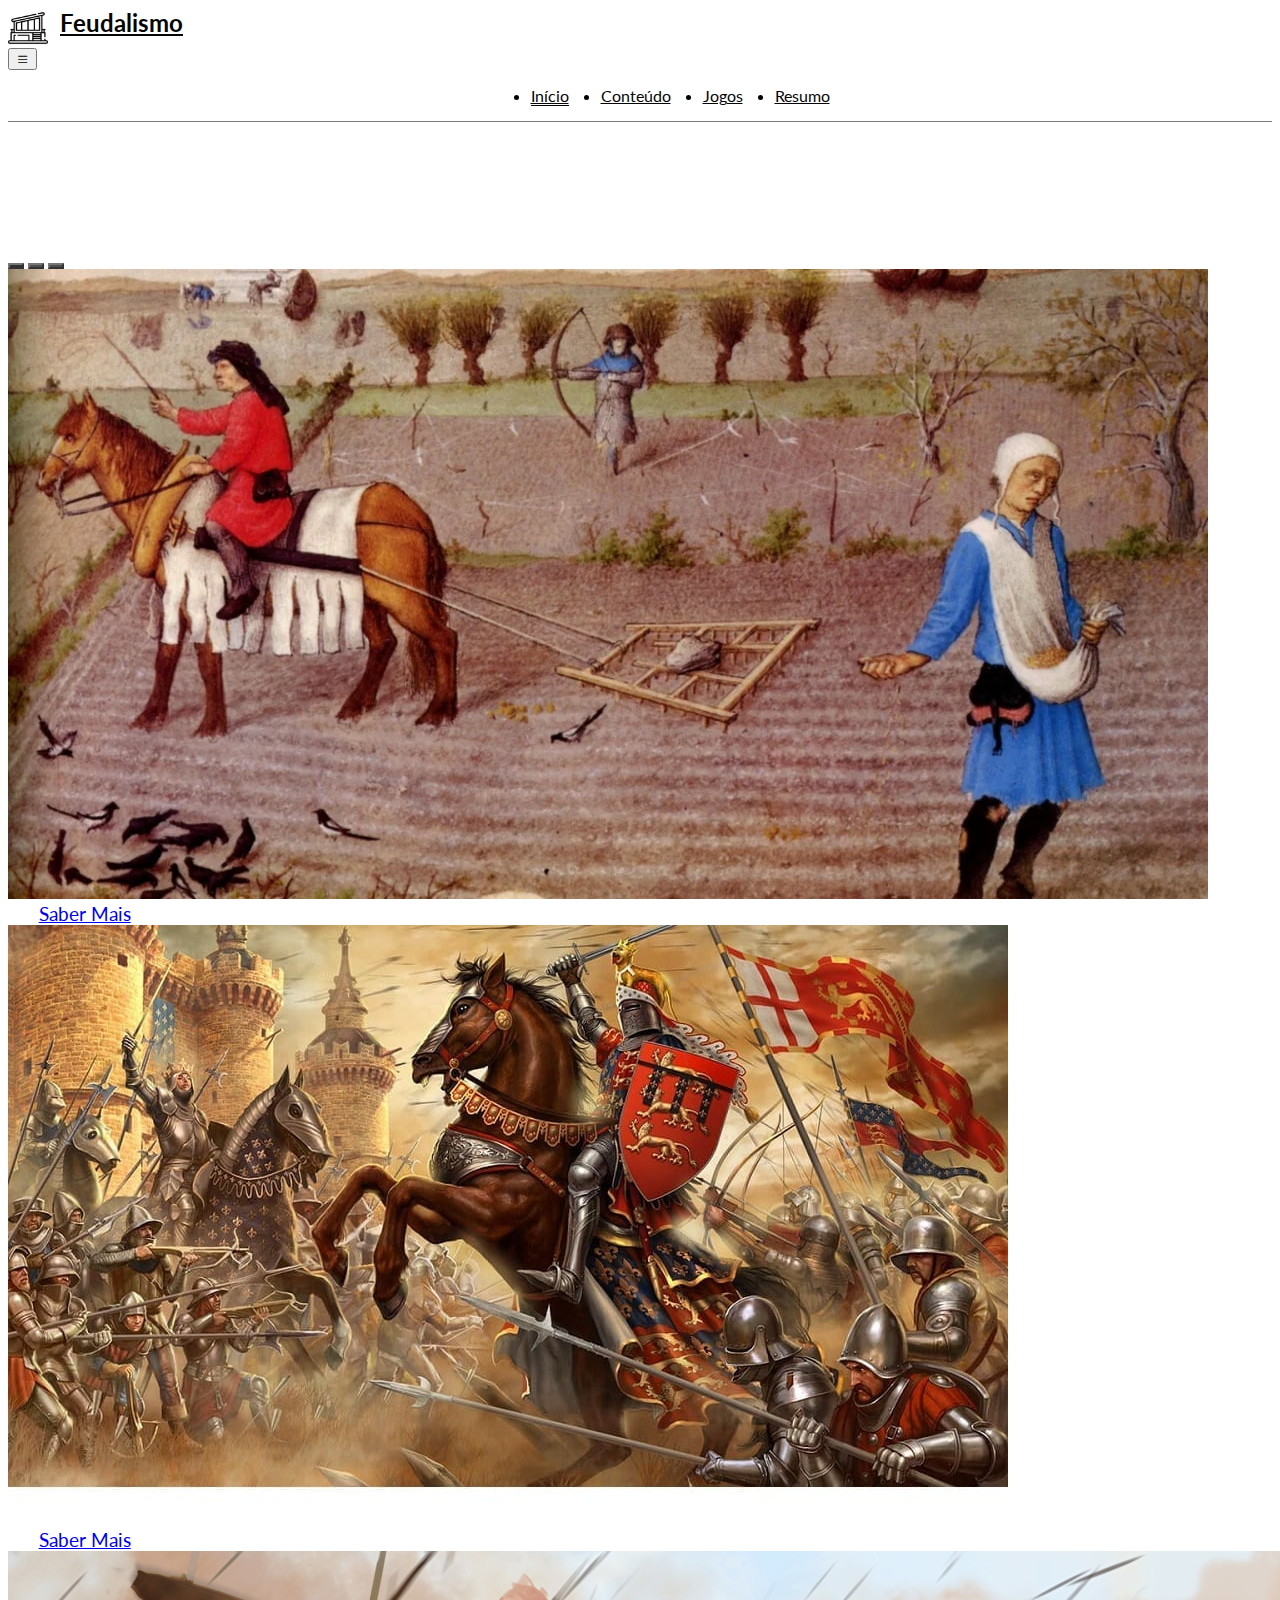
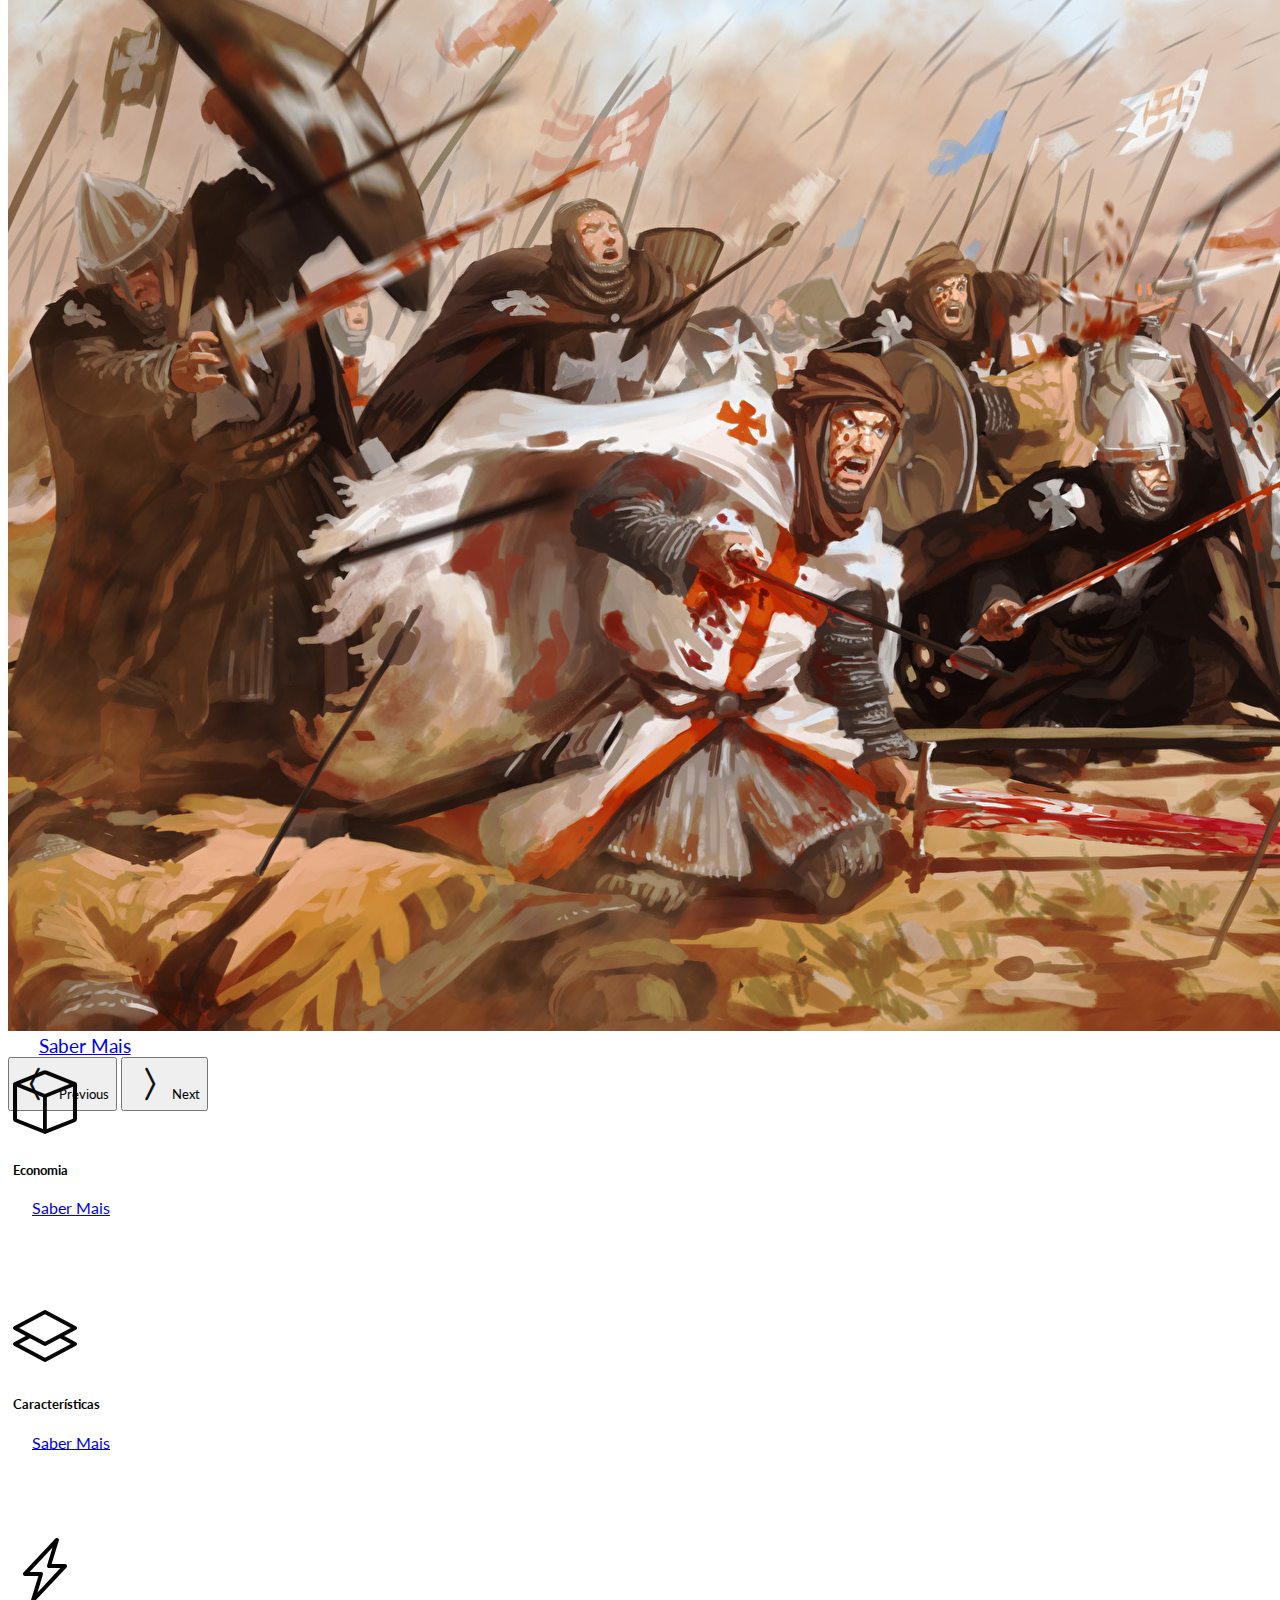
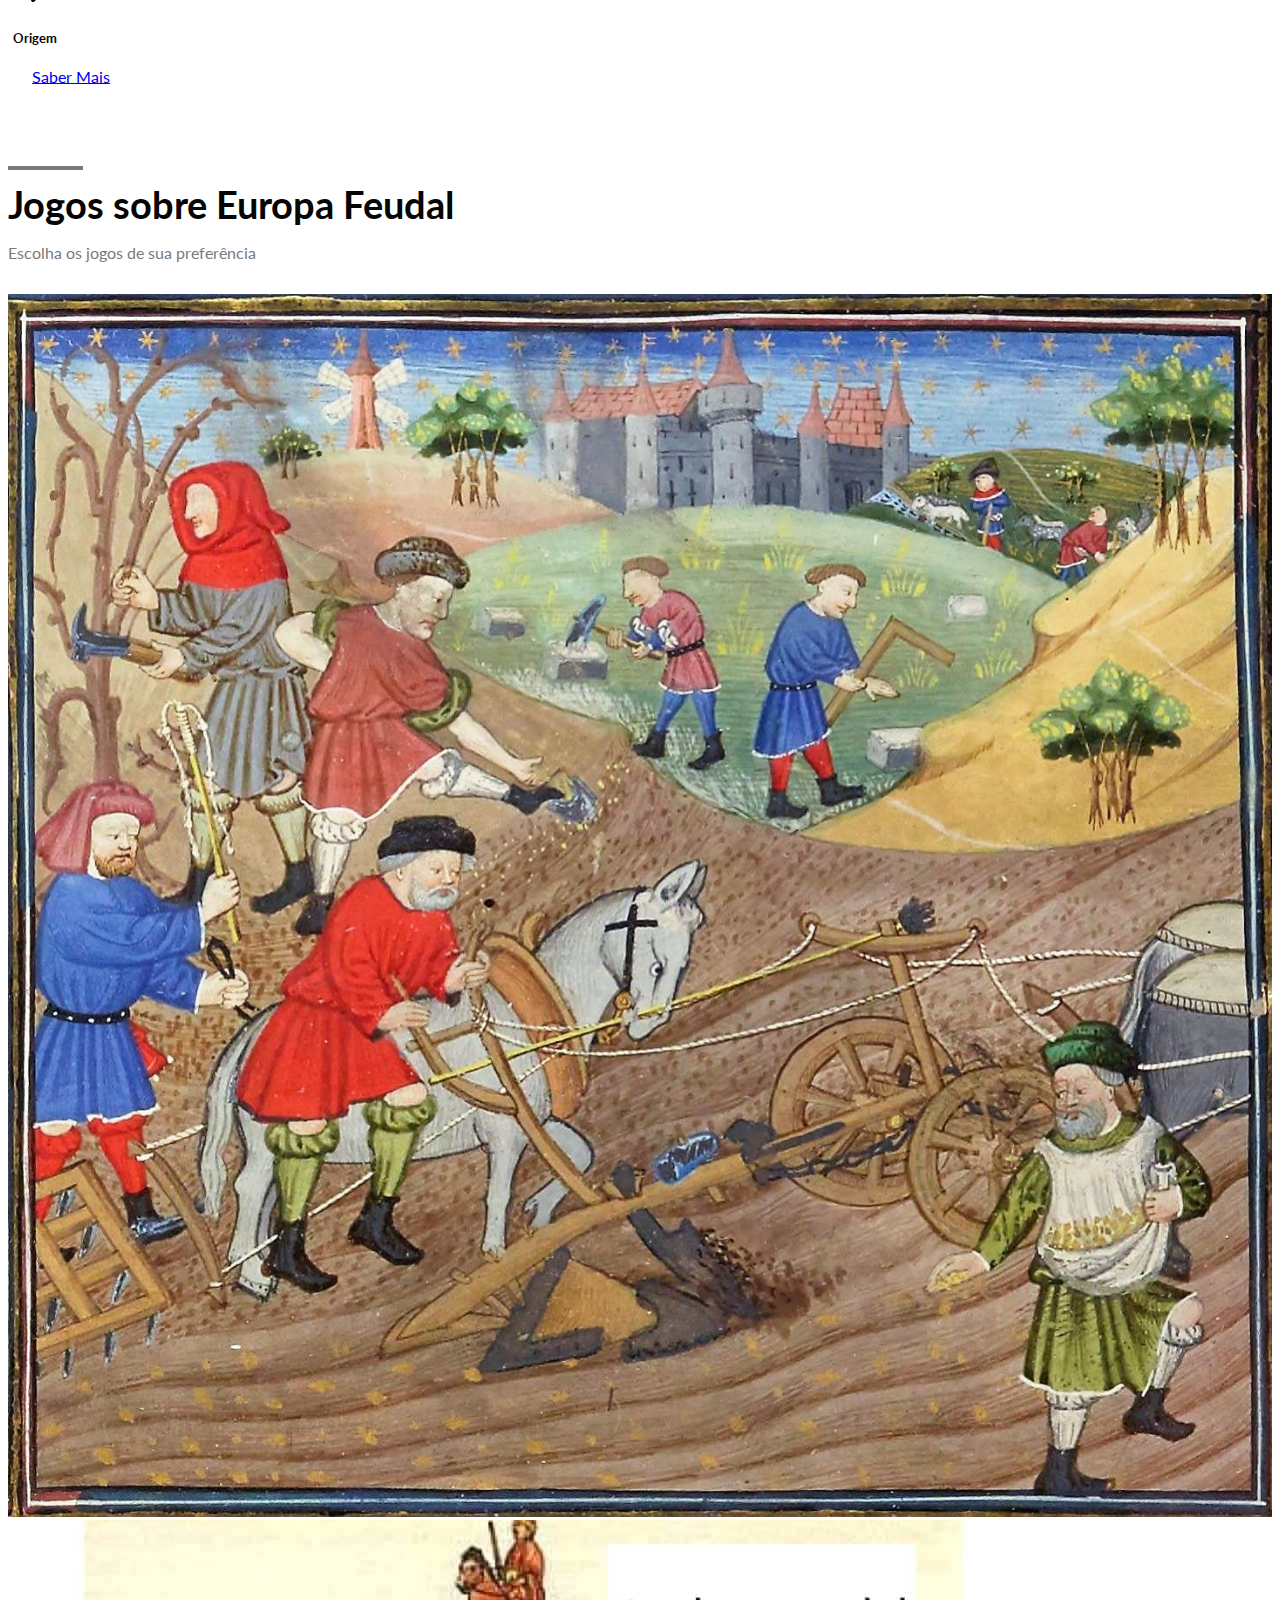
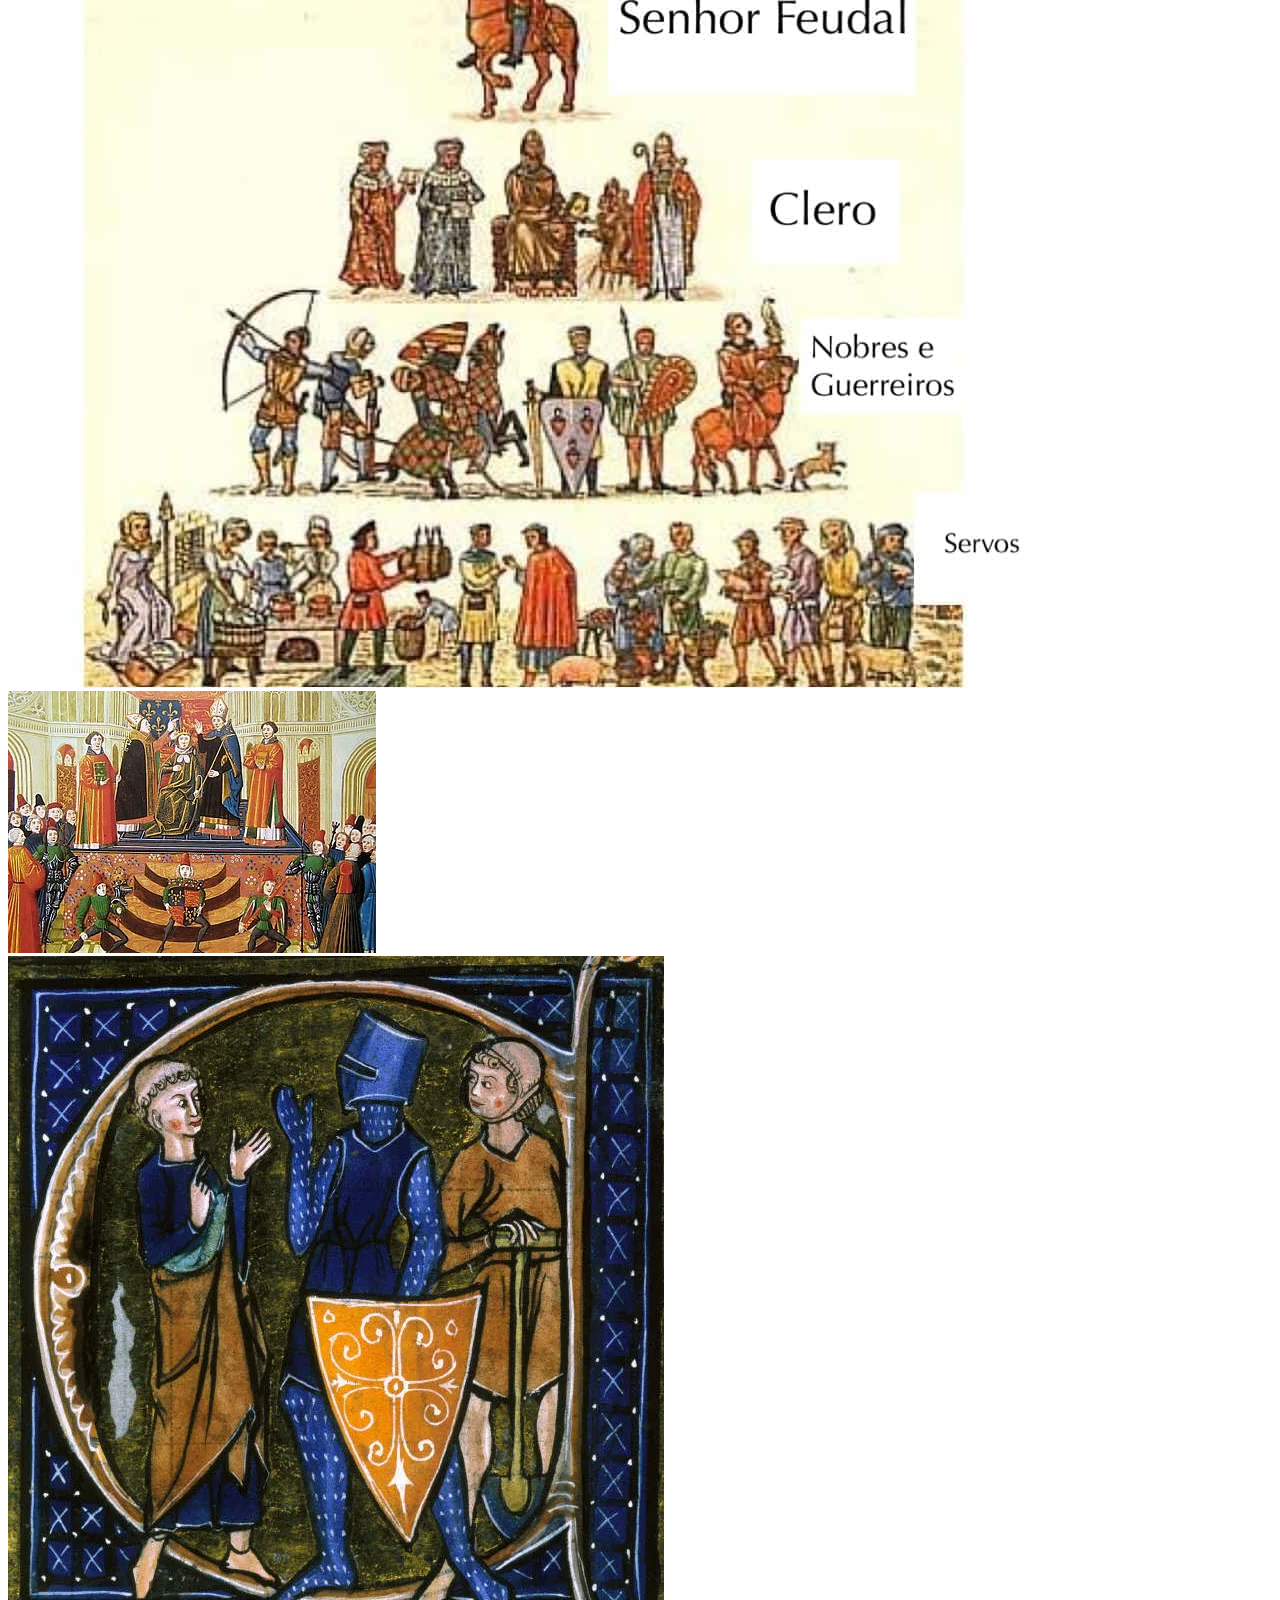
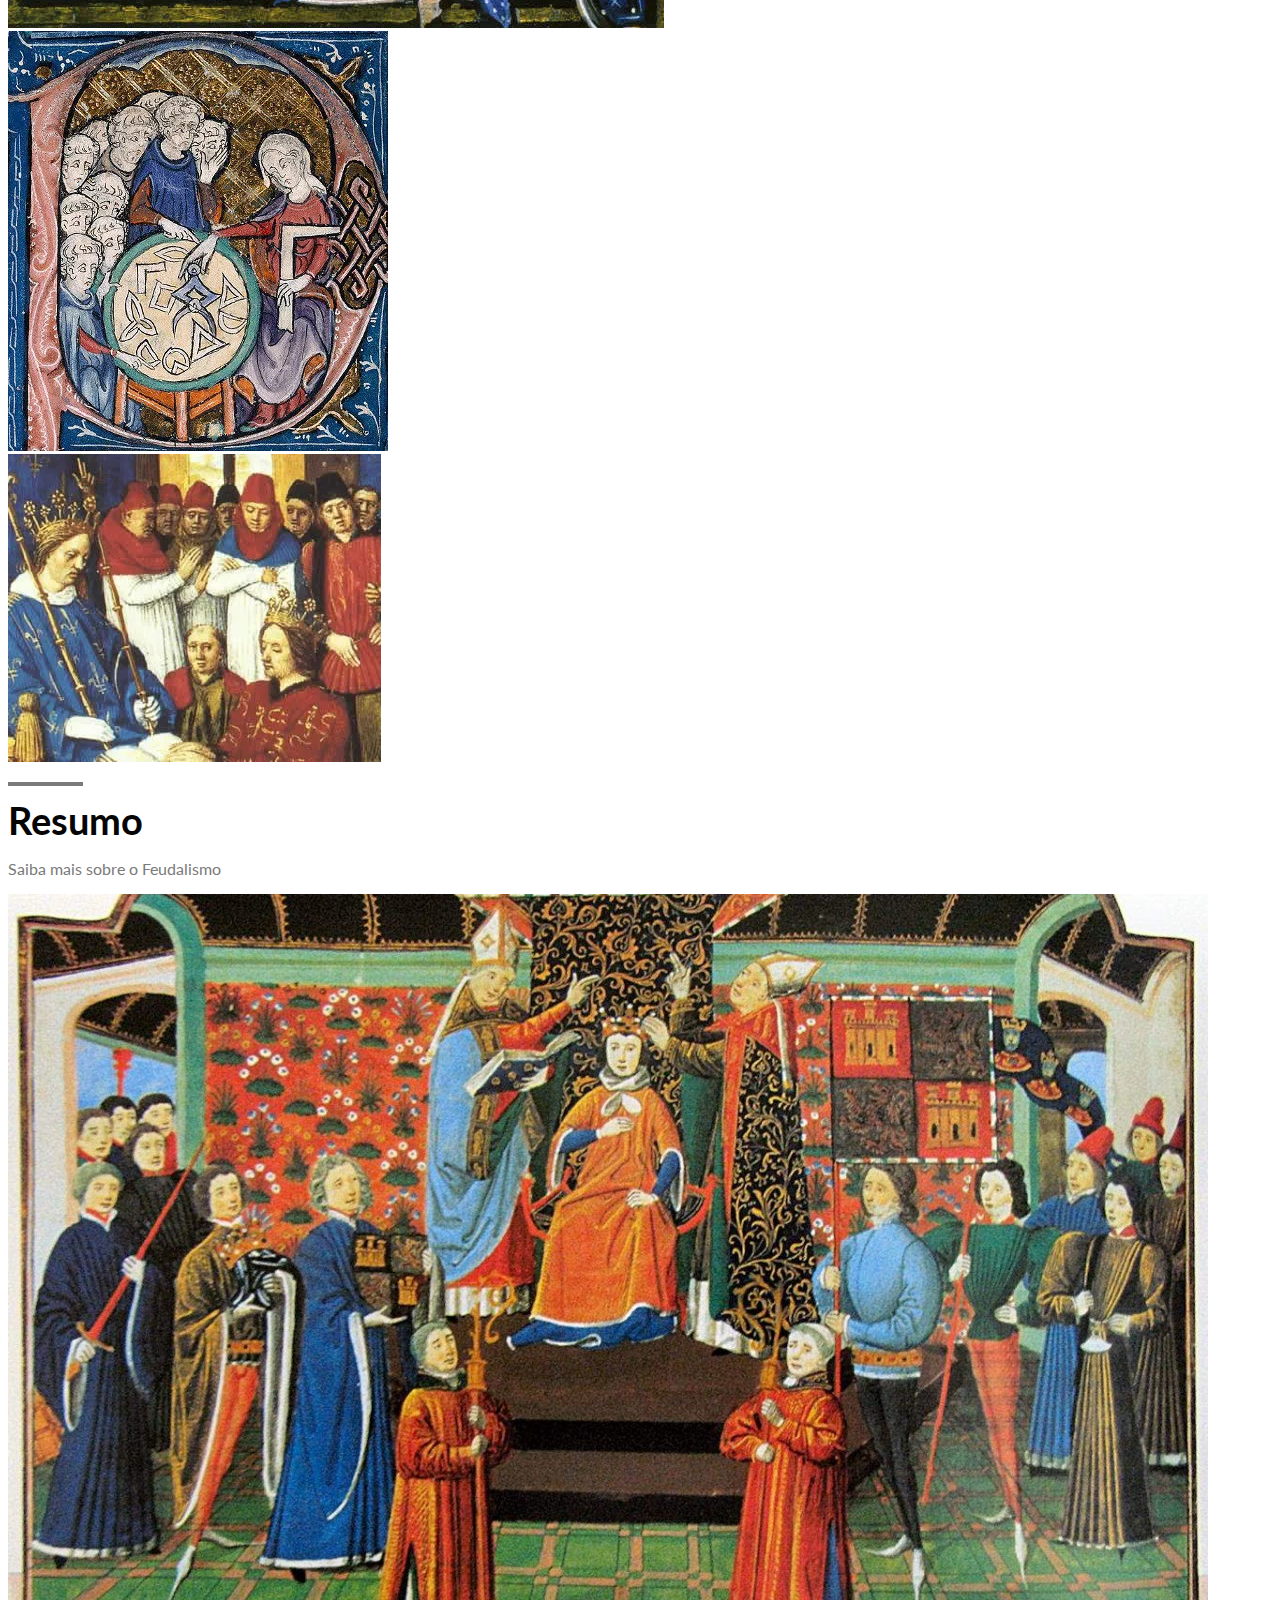
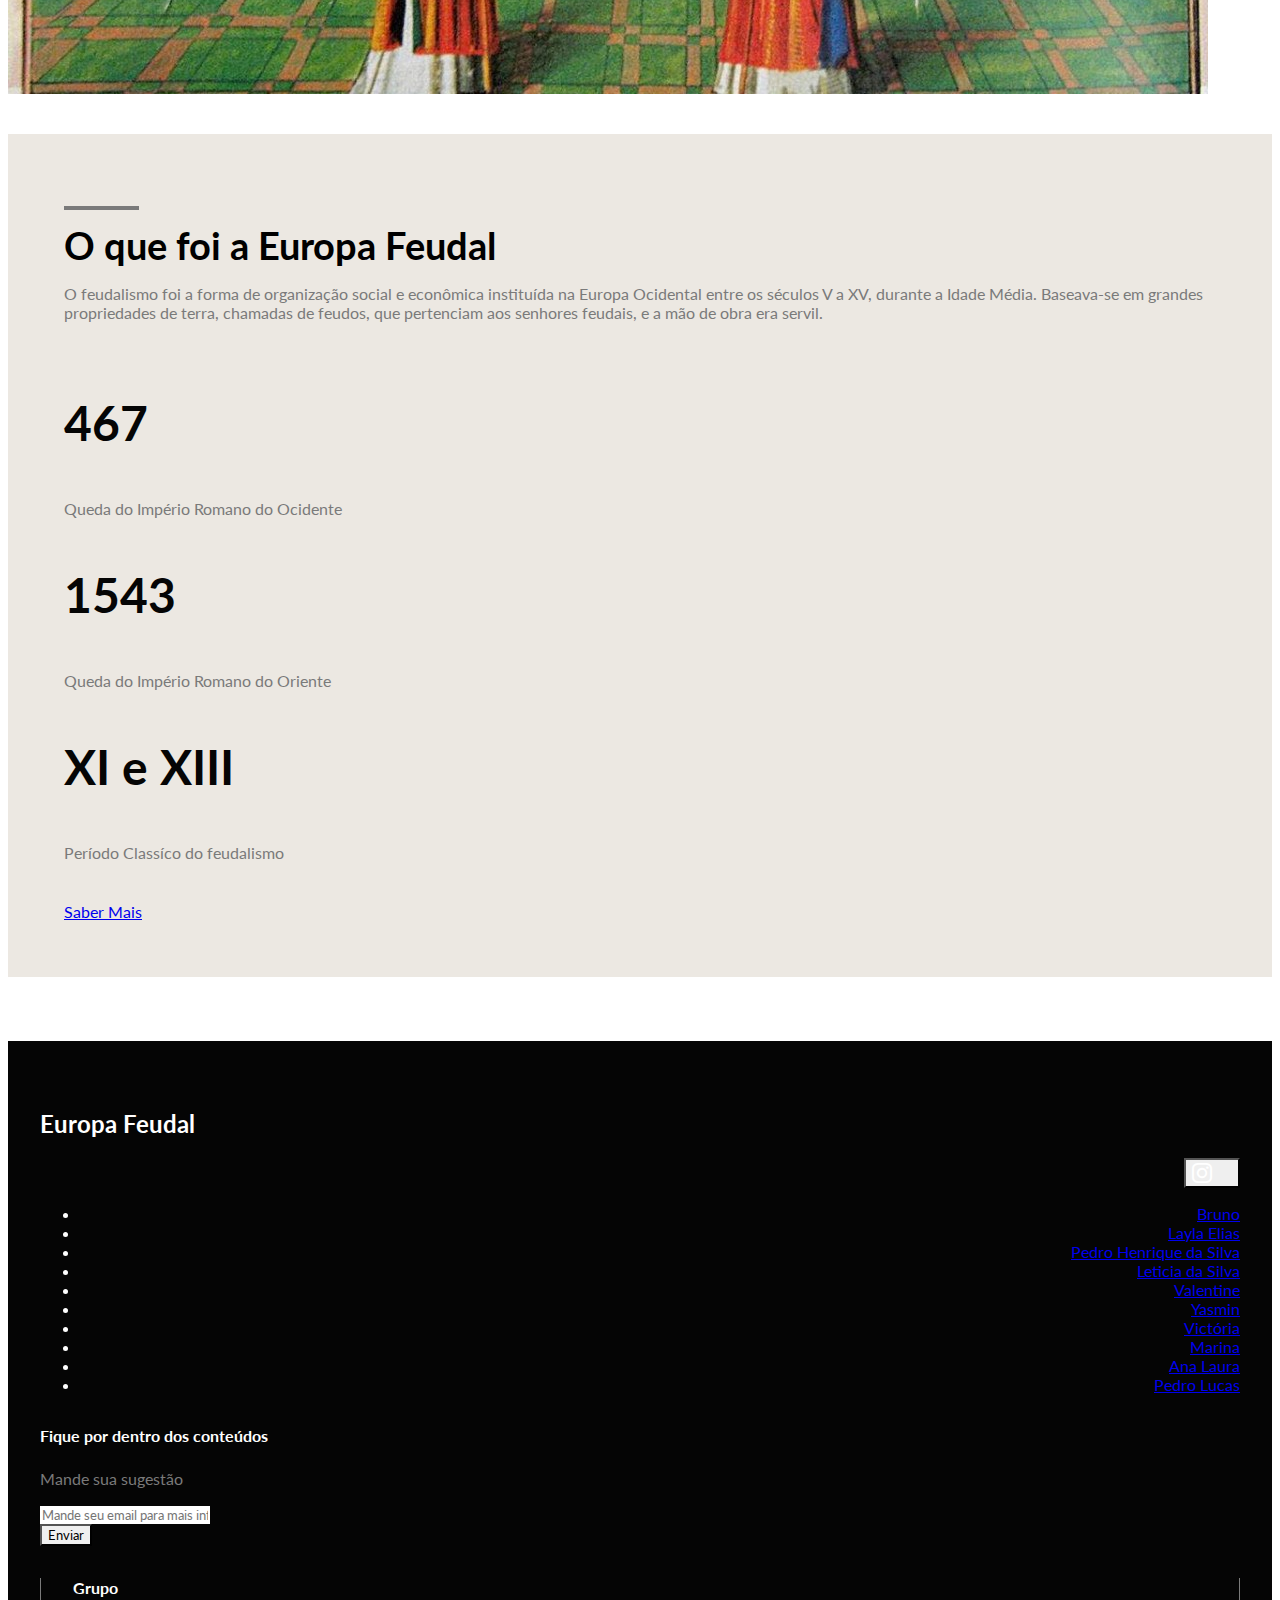
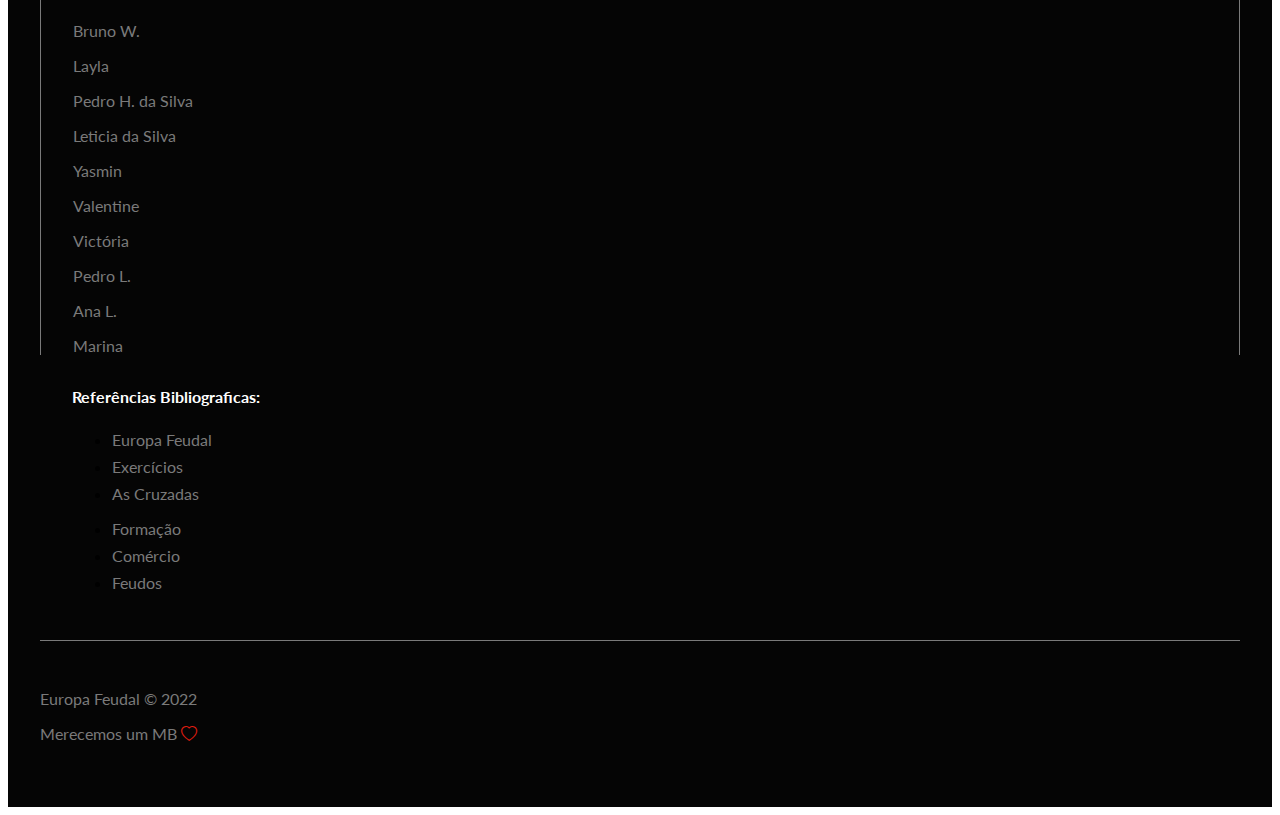
<file: index.html>
<!DOCTYPE html>
<html lang="en">

<head>
    <meta charset="UTF-8">
    <meta http-equiv="X-UA-Compatible" content="IE=edge">
    <meta name="viewport" content="width=device-width, initial-scale=1.0">
    <title>Europa Feudal</title>
    <link rel="stylesheet" href="img/favicon.ico" type="image/x-icon">
    <!--Google Fontes-->
    <link rel="preconnect" href="https://fonts.googleapis.com" />
    <link rel="preconnect" href="https://fonts.gstatic.com" crossorigin />
    <link
        href="https://fonts.googleapis.com/css2?family=Lato:ital,wght@0,100;0,300;0,400;0,700;0,900;1,100;1,300;1,400;1,700;1,900&display=swap"
        rel="stylesheet" />
    <!-- CSS Bootstrap-->
    <link href="https://cdn.jsdelivr.net/npm/bootstrap@5.2.0/dist/css/bootstrap.min.css" rel="stylesheet"
        integrity="sha384-gH2yIJqKdNHPEq0n4Mqa/HGKIhSkIHeL5AyhkYV8i59U5AR6csBvApHHNl/vI1Bx" crossorigin="anonymous">
    <!--Bootstrap Icones-->
    <link rel="stylesheet" href="https://cdn.jsdelivr.net/npm/bootstrap-icons@1.9.1/font/bootstrap-icons.css">
    <!--Css do projeto-->
    <link rel="stylesheet" href="css/styles.css">
    <!--JavaScrip Bootstrap-->
    <script src="https://cdn.jsdelivr.net/npm/bootstrap@5.2.0/dist/js/bootstrap.bundle.min.js"
        integrity="sha384-A3rJD856KowSb7dwlZdYEkO39Gagi7vIsF0jrRAoQmDKKtQBHUuLZ9AsSv4jD4Xa" crossorigin="anonymous">
        </script>
</head>

<body>
    <!--Navbar-->
    <nav class="navbar navbar-expand-lg fixed-top bg-primary-color" id="navbar">
        <div class="container py-3">
            <a href="#" class="navbar-brand primary-color">
                <img src="img/imovi-icon.png" alt="iMovi">
                <span>Feudalismo</span>
            </a>
            <button class="navbar-toggler" type="button" data-bs-toggle="collapse" data-bs-target="#navbar-items"
                aria-controls="navbar-items" aria-expanded="false" aria-label="Toggle navigation">
                <i class="bi bi-list"></i>
            </button>
            <div class="collapse navbar-collapse" id="navbar-items">
                <ul class="navbar-nav me-auto mb-2 mb-lg-0">
                    <li class="nav-item">
                        <a href="#Inicio" class="nav-link active primary-color" aria-current="page">Início</a>
                    </li>
                    <li class="nav-item">
                        <a href="#Conteudo" class="nav-link primary-color">Conteúdo</a>
                    </li>
                    <li class="nav-item">
                        <a href="#Jogos" class="nav-link primary-color">Jogos</a>
                    </li>
                    <li class="nav-item">
                        <a href="#Resumo" class="nav-link primary-color">Resumo</a>
                    </li>
                </ul>
            </div>
        </div>
    </nav>
    <!--Slider-->
    <div id="Obras" class="container" id="slider-container">
        <div id="slider" class="carousel slide" data-bs-ride="carousel">
            <div class="carousel-indicators">
                <button type="button" data-bs-target="#slider" data-bs-slide-to="0" class="active" aria-current="true"
                    aria-label="Slide 1"></button>
                <button type="button" data-bs-target="#slider" data-bs-slide-to="1" aria-label="Slide 2"></button>
                <button type="button" data-bs-target="#slider" data-bs-slide-to="2" aria-label="Slide 3"></button>
            </div>
            <div class="carousel-inner" id="Inicio">
                <div class="carousel-item active">
                    <img src="img/s1.jpg" class="d-block w-100" alt="Casa 1" />
                    <div class="carousel-caption">
                        
                        <a href="feudalismo.html" class="btn btn-dark">Saber Mais</a>
                    </div>
                </div>
                <div class="carousel-item">
                    <img src="img/s2.jpg" class="d-block w-100" alt="Casa 2" />
                    <div class="carousel-caption">
                        
                        <a href="feudalismo.html" class="btn btn-dark">Saber Mais</a>
                    </div>
                </div>
                <div class="carousel-item">
                    <img src="img/s3.jpg" class="d-block w-100" alt="Casa 3" />
                    <div class="carousel-caption">
                        
                        <a href="feudalismo.html" class="btn btn-dark">Saber Mais</a>
                    </div>
                </div>


            </div>
            <button class="carousel-control-prev" type="button" data-bs-target="#slider" data-bs-slide="prev">
                <i class="bi bi-chevron-compact-left"></i>
                <span class="visually-hidden">Previous</span>
            </button>
            <button class="carousel-control-next" type="button" data-bs-target="#slider" data-bs-slide="next">
                <i class="bi bi-chevron-compact-right"></i>
                <span class="visually-hidden">Next</span>
            </button>
        </div>





        <!--Mini banners-->
        <div class="col-12 col-md-10 offset-md-1" id="mini-banners" >
            <div class="row">
                <div class="col-12 col-md-4">
                    <div class="card text-center">
                        <i class="bi bi-box primary-color"></i>
                        <div class="card-body" id="Conteudo">
                            <h5 class="card-title primary-color">Economia</h5>
                            <p class="card-text secondary-color">
                               
                            </p>
                            <a href="feudalismo.html" class="btn btn-dark">Saber Mais</a>
                        </div>
                    </div>
                </div>
                <div class="col-12 col-md-4">
                    <div class="card text-center">
                        <i class="bi bi-layers primary-color"></i>
                        <div class="card-body">
                            <h5 class="card-title primary-color">Características</h5>
                            <p class="card-text secondary-color">
                                
                            </p>
                            <a href="feudalismo.html" class="btn btn-dark">Saber Mais</a>
                        </div>
                    </div>
                </div>
                <div class="col-12 col-md-4">
                    <div class="card text-center">
                        <i class="bi bi-lightning-charge"></i>
                        <div class="card-body primary-color">
                            <h5 class="card-title primary-color">
                                Origem
                            </h5>
                            <p class="card-text secondary-color">
                                
                            </p>
                            <a href="feudalismo.html" class="btn btn-dark">Saber Mais</a>
                        </div>
                    </div>
                </div>
            </div>
        </div>
    </div>
    <!-- DESTAQUES -->
    <div id="Jogos" class="container" id="featured-container">
        <div class="col-12">
            <h2 id="obras" class="title primary-color">Jogos sobre Europa Feudal</h2>
            <p class="subtitle secondary-color">
                Escolha os jogos de sua preferência
            </p>
        </div>
        <div class="col-12" id="featured-images">
            <div class="row g-4">
                <div class="col-12 col-md-4">
                    <img src="img/i1.jpg" style="max-width:100%" alt="Projeto 1" class="img-fluid" />
                    <div class="banner-content">
                        <p class="secondary-color"><iframe style="max-width:100%"
                                src="https://wordwall.net/pt/embed/8b32d86a12774211bed5a0f7b817fd95?themeId=23&templateId=49&fontStackId=0"
                                width="500" height="380" frameborder="0" allowfullscreen></iframe></p>

                    </div>
                </div>
                <div class="col-12 col-md-4">
                    <img src="img/i2.jpg" style="max-width:100%" alt="Projeto 2" class="img-fluid" />
                    <div class="banner-content">
                        <p class="secondary-color"><iframe style="max-width:100%"
                                src="https://wordwall.net/pt/embed/ef7b286b240a4c499b9019dd109dc6cd?themeId=21&templateId=69&fontStackId=0"
                                width="500" height="380" frameborder="0" allowfullscreen></iframe></p>

                    </div>
                </div>
                <div class="col-12 col-md-4">
                    <img src="img/i3.png" style="max-width:100%"alt="Projeto 3" class="img-fluid" />
                    <div class="banner-content">
                        <p class="secondary-color"><iframe style="max-width:100%"
                                src="https://wordwall.net/pt/embed/389789db51c944e5926e74d48debcf73?themeId=26&templateId=5&fontStackId=0"
                                width="500" height="380" frameborder="0" allowfullscreen></iframe></p>

                    </div>
                </div>
                <div class="col-12 col-md-4">
                    <img src="img/i4.jpg" style="max-width:100%"alt="Projeto 4" class="img-fluid" />
                    <div class="banner-content">
                        <p class="secondary-color"><iframe style="max-width:100%"
                                src="https://wordwall.net/pt/embed/b931d7c7d1334f7dada592b4348d47a9?themeId=46&templateId=48&fontStackId=0"
                                width="500" height="380" frameborder="0" allowfullscreen></iframe></p>

                    </div>
                </div>
                <div class="col-12 col-md-4">
                    <img src="img/i5.jpg" style="max-width:100%"alt="Projeto 5" class="img-fluid" />
                    <div class="banner-content">
                        <p class="secondary-color"><iframe style="max-width:100%"
                                src="https://wordwall.net/pt/embed/2c854d6018ef4c0182c1df91c93c6891?themeId=41&templateId=22&fontStackId=0"
                                width="500" height="380" frameborder="0" allowfullscreen></iframe></p>

                    </div>
                </div>
                <div class="col-12 col-md-4">
                    <img src="img/i6.jpg" style="max-width:100%"alt="Projeto 6" class="img-fluid" />
                    <div class="banner-content">
                        <p class="secondary-color"><iframe style="max-width:100%"
                                src="https://wordwall.net/pt/embed/5f7aff4eef0445328cbd4357bb5f676e?themeId=23&templateId=49&fontStackId=0"
                                width="500" height="380" frameborder="0" allowfullscreen></iframe></p>

                    </div>
                </div>
            </div>
        </div>
    </div>
    <!-- INFO -->
    <div class="container" id="info-container">
        <div class="col-12">
            <h2 class="title primary-color" id="Resumo">Resumo</h2>
            <p class="subtitle secondary-color">
                Saiba mais sobre o Feudalismo
            </p>
        </div>
        <div class="col-12">
            <div class="row">
                <div class="col-12 col-md-5" id="info-banner">
                    <img src="img/info1.jpg" style="max-width:100%" alt="Europa feudal" class="img-fluid" />
                </div>
                <div class="col-12 col-md-7 bg-secondary-color" id="info-content">
                    <div class="row">
                        <div class="col-12">
                            <h2 class="title">O que foi a Europa Feudal</h2>
                            <p class="subtitle secondary-color">
                                O feudalismo foi a forma de organização social e econômica instituída na Europa Ocidental entre os séculos V a XV, durante a Idade Média. Baseava-se em grandes propriedades de terra, chamadas de feudos, que pertenciam aos senhores feudais, e a mão de obra era servil.
                            </p>
                        </div>
                        <div class="col-12" id="info-numbers">
                            <div class="dates">
                                <div class="row">
                                    <div class="col-4">
                                        <h3 class="primary-color">467</h3>
                                        <p class="secondary-color">Queda do Império Romano do Ocidente</p>
                                    </div>
                                    <div class="col-4">
                                        <h3 class="primary-color">1543</h3>
                                        <p class="secondary-color">Queda do Império Romano do Oriente</p>
                                    </div>
                                    <div class="col-4">
                                        <h3 class="primary-color">XI e XIII</h3>
                                        <p class="secondary-color">Período Classíco do feudalismo</p>
                                    </div>
                                </div>
                            </div>

                        </div>
                        <div class="col-12">
                            <a class="btn btn-dark" href="feudalismo.html">Saber Mais</a>
                        </div>
                    </div>
                </div>
            </div>
        </div>
    </div>
    <!--Footer-->
    <footer class="container-fluid bg-dark-color" id="footer">
        <div class="container">
            <div class="row">
                <!-- FOOTER TOP -->
                <div class="col-12" id="footer-top">
                    <div class="row justify-content-between">
                        <div class="col-4">
                            <h2>
                                Europa Feudal
                            </h2>
                        </div>
                        <div class="col-4" id="social-icons">
                            <div class="dropdown">
                                <button class="btn btn-secondary dropdown-toggle" type="button"
                                    data-bs-toggle="dropdown" aria-expanded="false">
                                    <i class="bi bi-instagram"></i>
                                </button>
                                <ul class="dropdown-menu">
                                    <li><a class="dropdown-item"
                                            href="http://instagram.com/brunowillian23?igshid=YmMyMTA2M2Y=">Bruno</a>
                                    </li>
                                    <li><a class="dropdown-item"
                                            href="http://instagram.com/laylaa_xl?igshid=YmMyMTA2M2Y=">Layla Elias</a>
                                    </li>
                                    <li><a class="dropdown-item"
                                            href="http://instagram.com/pedro_henrique_1104?igshid=YmMyMTA2M2Y=">Pedro
                                            Henrique da Silva</a></li>
                                    <li><a class="dropdown-item"
                                            href="https://instagram.com/lelezinhagmr?igshid=YmMyMTA2M2Y=">Leticia da Silva
                                        </a></li>
                                    <li><a class="dropdown-item"
                                            href="https://instagram.com/vale_4312?igshid=YmMyMTA2M2Y=">Valentine
                                            </a></li>
                                    <li><a class="dropdown-item"
                                            href="https://instagram.com/yasminmel._?igshid=YmMyMTA2M2Y=">Yasmin
                                            </a></li>
                                    <li><a class="dropdown-item"
                                            href="https://instagram.com/victoriacastro333?igshid=YmMyMTA2M2Y=">Victória
                                            </a></li>
                                    <li><a class="dropdown-item"
                                            href="https://instagram.com/euu_marihtavares?igshid=YmMyMTA2M2Y=">Marina
                                            </a></li>
                                    <li><a class="dropdown-item"
                                            href="https://instagram.com/its.anavds?igshid=YmMyMTA2M2Y="> Ana Laura
                                            </a></li>
                                            <li><a class="dropdown-item"
                                                href="https://instagram.com/peedro__luucas?igshid=YmMyMTA2M2Y="> Pedro Lucas
                                                </a></li>

                                </ul>
                            </div>
                        </div>
                    </div>
                </div>
                <!-- FOOTER DETAILS -->
                <div class="col-12" id="footer-details">
                    <div class="row">
                        <div class="col-12 col-md-4" id="news-container">
                            <h4>Fique por dentro dos conteúdos</h4>
                            <p class="secondary-color">
                                Mande sua sugestão
                            </p>
                            <form>
                                <div class="mb-3">
                                    <input type="email" class="form-control"
                                        placeholder="Mande seu email para mais informações" />
                                </div>
                                <button class="btn btn-dark">Enviar</button>
                            </form>
                        </div>
                        <div class="col-12 col-md-4" id="contact-container">
                            <div class="row">
                                <h4>Grupo</h4>
                                <div class="col-6">
                                    <p class="secondary-color">Bruno W.</p>
                                    <p class="secondary-color">Layla </p>
                                    <p class="secondary-color">Pedro H. da Silva</p>
                                    <p class="secondary-color">Leticia da Silva </p>
                                    <p class="secondary-color">Yasmin </p>
                                </div>
                                <div class="col-6">
                                    <p class="secondary-color">Valentine </p>
                                    <p class="secondary-color">Victória </p>
                                    <p class="secondary-color">Pedro L. </p>
                                    <p class="secondary-color">Ana L. </p>
                                    <p class="secondary-color">Marina </p>
                                </div>

                            </div>

                        </div>
                        <div class="col-12 col-md-4" id="links-container">
                            <div class="row">
                                <h4>Referências Bibliograficas:</h4>
                                <div class="col-6">
                                    <ul class="list-unstyled">
                                        <li><a href="https://mundoeducacao.uol.com.br/historiageral/feudalismo.htm"
                                                class="secondary-color">Europa Feudal</a></li>
                                        <li><a href="https://www.todamateria.com.br/exercicios-sobre-feudalismo/amp/"
                                                class="secondary-color">Exercícios</a></li>
                                        <li><a href="https://www.educamaisbrasil.com.br/enem/historia/as-cruzadas"
                                                class="secondary-color">As Cruzadas</a></li>
                                    </ul>
                                </div>
                                <div class="col-6">
                                    <ul class="list-unstyled">
                                        <li><a href="https://sites.google.com/site/historia1958/a-formacao-da-europa-feudal"
                                                class="secondary-color">Formação </a></li>
                                        <li>
                                            <a href="https://www.acervodigital.ufpr.br/handle/1884/74633"
                                                class="secondary-color">Comércio </a>
                                        </li>
                                        <li><a href="https://www.infopedia.pt/apoio/artigos/$europa-feudal-inglaterra-franca-e-germania"
                                                class="secondary-color">Feudos</a></li>
                                    </ul>
                                </div>
                            </div>
                        </div>
                    </div>
                </div>

                <!-- FOOTER BOTTOM -->
                <div class="col-12" id="footer-bottom">
                    <div class="row justify-content-between">
                        <div class="col-12 col-md-3">
                            <p class="secondary-color">Europa Feudal &copy; 2022</p>
                        </div>
                        <div class="col-12 col-md-3">
                            <p class="secondary-color">
                                Merecemos um MB
                                <i class="bi bi-heart"></i>
                            </p>
                        </div>
                    </div>
                </div>
            </div>
        </div>
    </footer>
</body>

</html>
</file>
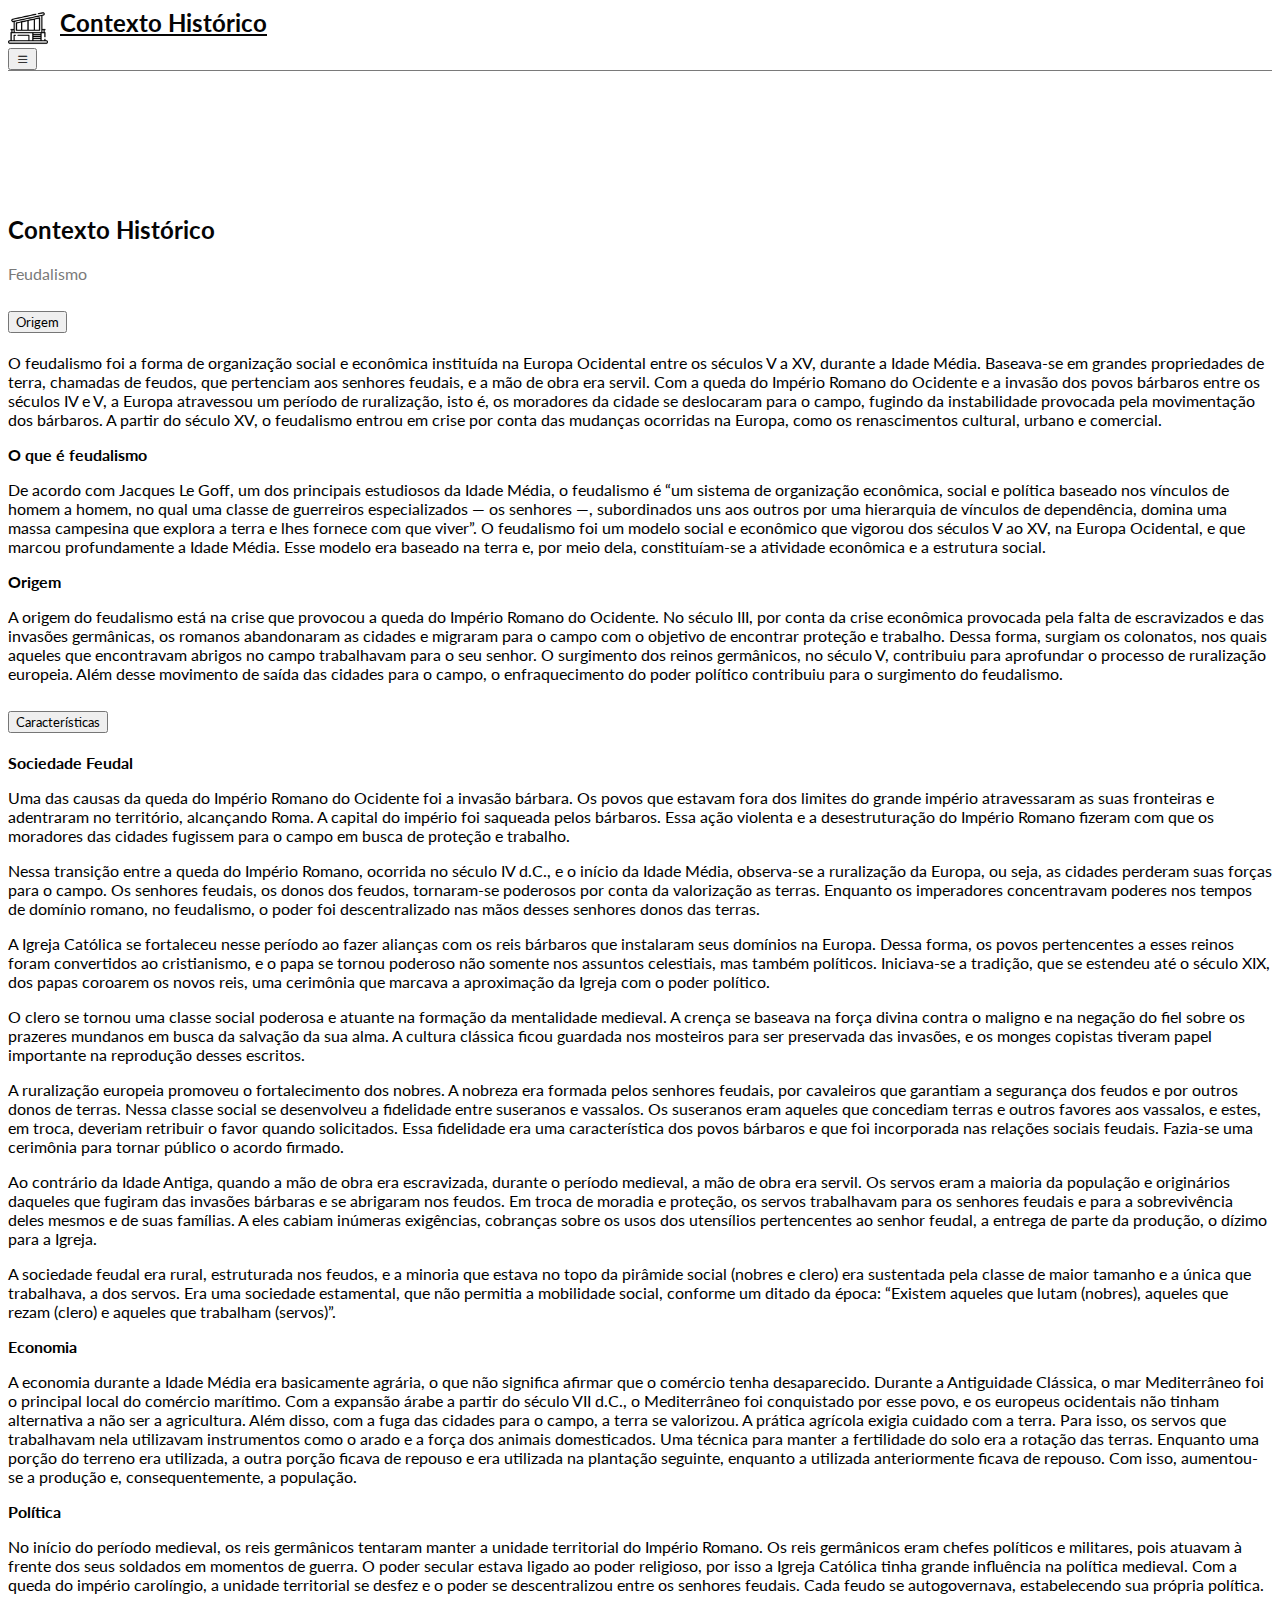
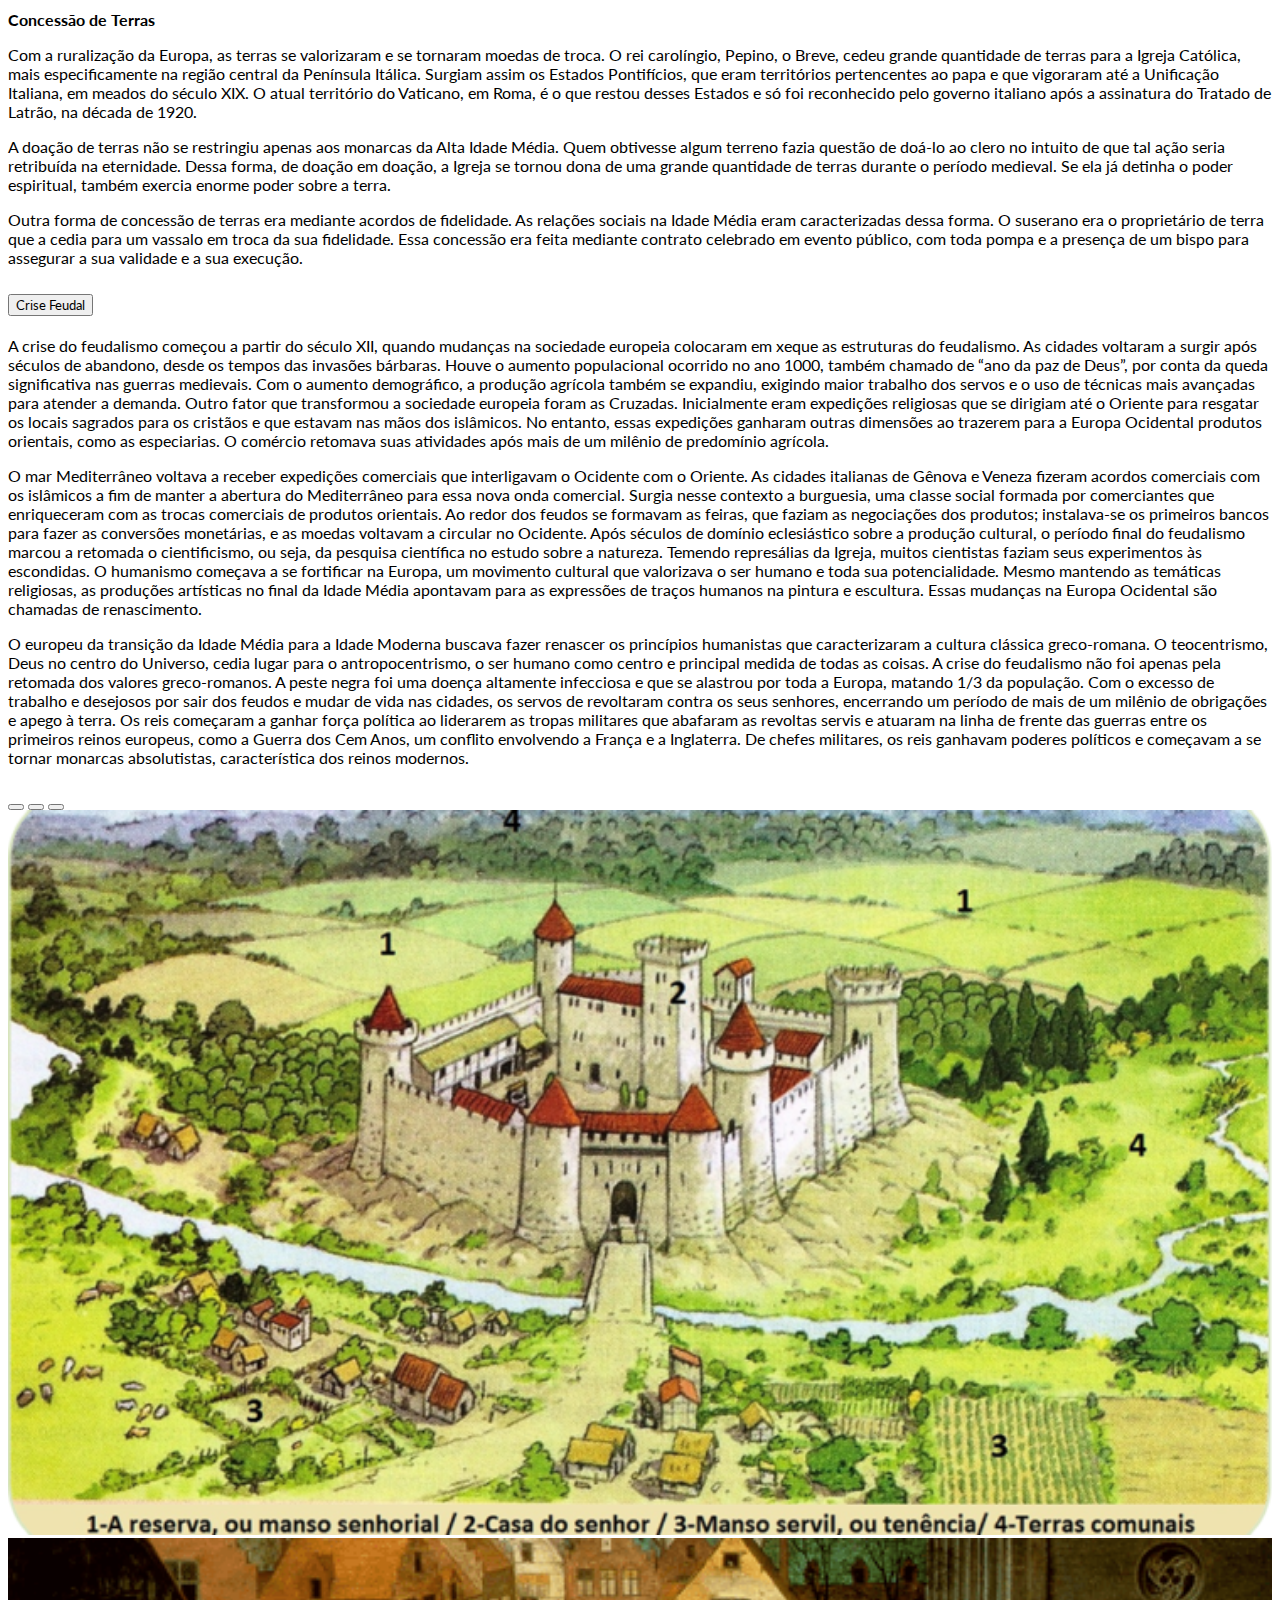
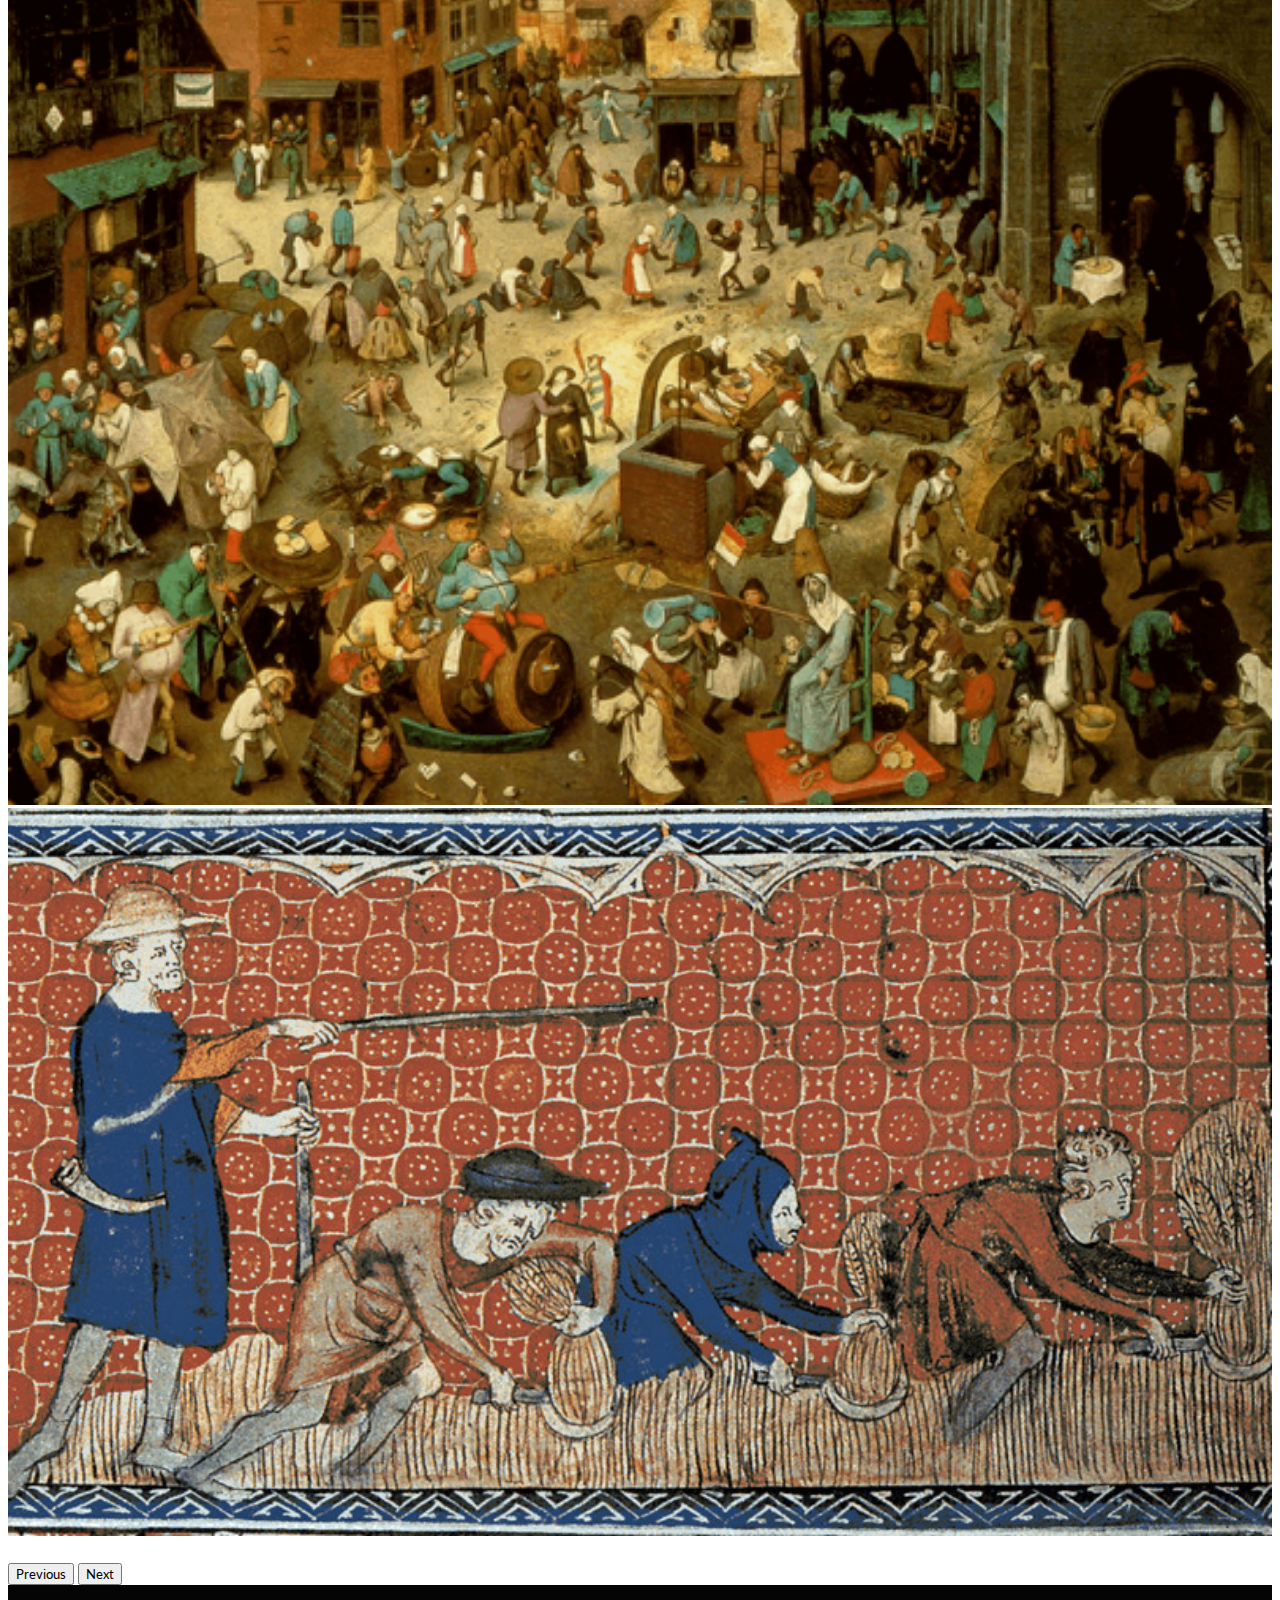
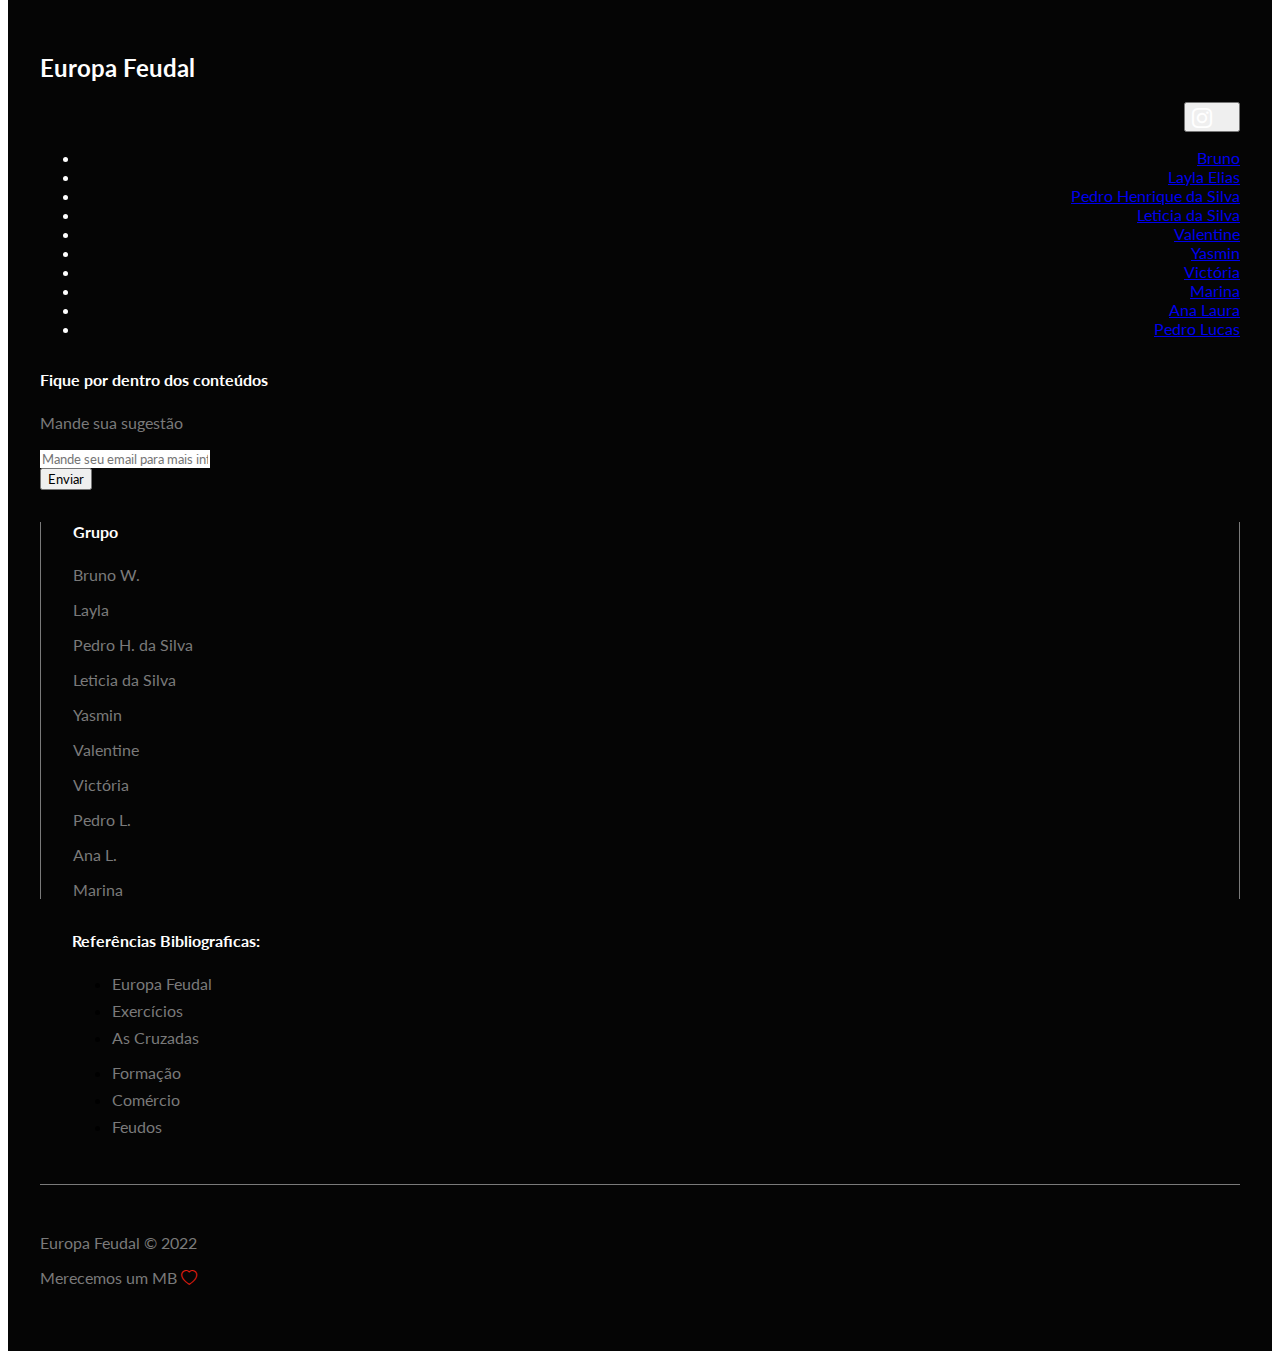
<file: feudalismo.html>
<!DOCTYPE html>
<html lang="en">

<head>
    <meta charset="UTF-8">
    <meta http-equiv="X-UA-Compatible" content="IE=edge">
    <meta name="viewport" content="width=device-width, initial-scale=1.0">
    <title>Feudalismo</title>
    <link rel="stylesheet" href="img/favicon.ico" type="image/x-icon">
    <!--Google Fontes-->
    <link rel="preconnect" href="https://fonts.googleapis.com" />
    <link rel="preconnect" href="https://fonts.gstatic.com" crossorigin />
    <link
        href="https://fonts.googleapis.com/css2?family=Lato:ital,wght@0,100;0,300;0,400;0,700;0,900;1,100;1,300;1,400;1,700;1,900&display=swap"
        rel="stylesheet" />
    <!-- CSS Bootstrap-->
    <link href="https://cdn.jsdelivr.net/npm/bootstrap@5.2.0/dist/css/bootstrap.min.css" rel="stylesheet"
        integrity="sha384-gH2yIJqKdNHPEq0n4Mqa/HGKIhSkIHeL5AyhkYV8i59U5AR6csBvApHHNl/vI1Bx" crossorigin="anonymous">
    <!--Bootstrap Icones-->
    <link rel="stylesheet" href="https://cdn.jsdelivr.net/npm/bootstrap-icons@1.9.1/font/bootstrap-icons.css">
    <!--Css do projeto-->
    <link rel="stylesheet" href="css/stylesfeudalismo.css">
    <!--JavaScrip Bootstrap-->
    <script src="https://cdn.jsdelivr.net/npm/bootstrap@5.2.0/dist/js/bootstrap.bundle.min.js"
        integrity="sha384-A3rJD856KowSb7dwlZdYEkO39Gagi7vIsF0jrRAoQmDKKtQBHUuLZ9AsSv4jD4Xa" crossorigin="anonymous">
        </script>

</head>

<body>
    <!--Navbar-->
    <nav class="navbar navbar-expand-lg fixed-top bg-primary-color" id="navbar">
        <div class="container py-3">
            <a href="index.html" class="navbar-brand primary-color">
                <img src="img/imovi-icon.png" alt="iMovi">
                <span>Contexto Histórico</span>
            </a>
            <button class="navbar-toggler" type="button" data-bs-toggle="collapse" data-bs-target="#navbar-items"
                aria-controls="navbar-items" aria-expanded="false" aria-label="Toggle navigation">
                <i class="bi bi-list"></i>
            </button>
        </div>
    </nav>

    <div class="container" class="col-12 ">


        <!--Accordion-->

        <div class="accordion" id="accordionPanelsStayOpenExample" id="Inicio">
            <div class="col-12">
                <h2 id="Inicio" class="title primary-color">Contexto Histórico</h2>
                <p class="subtitle secondary-color">
                    Feudalismo
                </p>
            </div>
            <div class="accordion-item">
                <h2 class="accordion-header" id="panelsStayOpen-headingOne">
                    <button class="accordion-button" type="button" data-bs-toggle="collapse"
                        data-bs-target="#panelsStayOpen-collapseOne" aria-expanded="true"
                        aria-controls="panelsStayOpen-collapseOne">
                        Origem
                    </button>
                </h2>
                <div id="panelsStayOpen-collapseOne" class="accordion-collapse collapse show"
                    aria-labelledby="panelsStayOpen-headingOne">
                    <div class="accordion-body">

                        <p>O feudalismo foi a forma de organização social e econômica instituída na Europa Ocidental
                            entre os séculos V a XV, durante a Idade Média. Baseava-se em grandes propriedades de terra,
                            chamadas de feudos, que pertenciam aos senhores feudais, e a mão de obra era servil.

                            Com a queda do Império Romano do Ocidente e a invasão dos povos bárbaros entre os séculos IV
                            e V, a Europa atravessou um período de ruralização, isto é, os moradores da cidade se
                            deslocaram para o campo, fugindo da instabilidade provocada pela movimentação dos bárbaros.

                            A partir do século XV, o feudalismo entrou em crise por conta das mudanças ocorridas na
                            Europa, como os renascimentos cultural, urbano e comercial.</p>
                        <strong><p>O que é feudalismo</p></strong>
                        <p>De acordo com Jacques Le Goff, um dos principais estudiosos da Idade Média, o feudalismo é
                            “um sistema de organização econômica, social e política baseado nos vínculos de homem a
                            homem, no qual uma classe de guerreiros especializados — os senhores —, subordinados uns aos
                            outros por uma hierarquia de vínculos de dependência, domina uma massa campesina que explora
                            a terra e lhes fornece com que viver”.

                            O feudalismo foi um modelo social e econômico que vigorou dos séculos V ao XV, na Europa
                            Ocidental, e que marcou profundamente a Idade Média. Esse modelo era baseado na terra e, por
                            meio dela, constituíam-se a atividade econômica e a estrutura social.</p>
                        <strong><p>Origem</p></strong>
                        <p>A origem do feudalismo está na crise que provocou a queda do Império Romano do Ocidente. No
                            século III, por conta da crise econômica provocada pela falta de escravizados e das invasões
                            germânicas, os romanos abandonaram as cidades e migraram para o campo com o objetivo de
                            encontrar proteção e trabalho. Dessa forma, surgiam os colonatos, nos quais aqueles que
                            encontravam abrigos no campo trabalhavam para o seu senhor.

                            O surgimento dos reinos germânicos, no século V, contribuiu para aprofundar o processo de
                            ruralização europeia. Além desse movimento de saída das cidades para o campo, o
                            enfraquecimento do poder político contribuiu para o surgimento do feudalismo.</p>

                    </div>
                </div>
            </div>
            <div class="accordion-item">
                <h2 class="accordion-header" id="panelsStayOpen-headingTwo">
                    <button class="accordion-button collapsed" type="button" data-bs-toggle="collapse"
                        data-bs-target="#panelsStayOpen-collapseTwo" aria-expanded="false"
                        aria-controls="panelsStayOpen-collapseTwo">
                        Características
                    </button>
                </h2>
                <div id="panelsStayOpen-collapseTwo" class="accordion-collapse collapse"
                    aria-labelledby="panelsStayOpen-headingTwo">
                    <div class="accordion-body">
                        <strong><p>Sociedade Feudal</p></strong>
                        <p>Uma das causas da queda do Império Romano do Ocidente foi a invasão bárbara. Os povos que
                            estavam fora dos limites do grande império atravessaram as suas fronteiras e adentraram no
                            território, alcançando Roma. A capital do império foi saqueada pelos bárbaros. Essa ação
                            violenta e a desestruturação do Império Romano fizeram com que os moradores das cidades
                            fugissem para o campo em busca de proteção e trabalho. </p>

                        <p> Nessa transição entre a queda do Império Romano, ocorrida no século IV d.C., e o início da
                            Idade Média, observa-se a ruralização da Europa, ou seja, as cidades perderam suas forças
                            para o campo. Os senhores feudais, os donos dos feudos, tornaram-se poderosos por conta da
                            valorização as terras. Enquanto os imperadores concentravam poderes nos tempos de domínio
                            romano, no feudalismo, o poder foi descentralizado nas mãos desses senhores donos das
                            terras. </p>

                        <p> A Igreja Católica se fortaleceu nesse período ao fazer alianças com os reis bárbaros que
                            instalaram seus domínios na Europa. Dessa forma, os povos pertencentes a esses reinos foram
                            convertidos ao cristianismo, e o papa se tornou poderoso não somente nos assuntos
                            celestiais, mas também políticos. Iniciava-se a tradição, que se estendeu até o século XIX,
                            dos papas coroarem os novos reis, uma cerimônia que marcava a aproximação da Igreja com o
                            poder político. </p>

                        <p> O clero se tornou uma classe social poderosa e atuante na formação da mentalidade medieval.
                            A crença se baseava na força divina contra o maligno e na negação do fiel sobre os prazeres
                            mundanos em busca da salvação da sua alma. A cultura clássica ficou guardada nos mosteiros
                            para ser preservada das invasões, e os monges copistas tiveram papel importante na
                            reprodução desses escritos. </p>

                        <p> A ruralização europeia promoveu o fortalecimento dos nobres. A nobreza era formada pelos
                            senhores feudais, por cavaleiros que garantiam a segurança dos feudos e por outros donos de
                            terras. Nessa classe social se desenvolveu a fidelidade entre suseranos e vassalos. Os
                            suseranos eram aqueles que concediam terras e outros favores aos vassalos, e estes, em
                            troca, deveriam retribuir o favor quando solicitados. Essa fidelidade era uma característica
                            dos povos bárbaros e que foi incorporada nas relações sociais feudais. Fazia-se uma
                            cerimônia para tornar público o acordo firmado. </p>

                        <p> Ao contrário da Idade Antiga, quando a mão de obra era escravizada, durante o período
                            medieval, a mão de obra era servil. Os servos eram a maioria da população e originários
                            daqueles que fugiram das invasões bárbaras e se abrigaram nos feudos. Em troca de moradia e
                            proteção, os servos trabalhavam para os senhores feudais e para a sobrevivência deles mesmos
                            e de suas famílias. A eles cabiam inúmeras exigências, cobranças sobre os usos dos
                            utensílios pertencentes ao senhor feudal, a entrega de parte da produção, o dízimo para a
                            Igreja. </p>

                        <p> A sociedade feudal era rural, estruturada nos feudos, e a minoria que estava no topo da
                            pirâmide social (nobres e clero) era sustentada pela classe de maior tamanho e a única que
                            trabalhava, a dos servos. Era uma sociedade estamental, que não permitia a mobilidade
                            social, conforme um ditado da época: “Existem aqueles que lutam (nobres), aqueles que rezam
                            (clero) e aqueles que trabalham (servos)”.</p>

                        <strong><p>Economia</p></strong>

                        <p>A economia durante a Idade Média era basicamente agrária, o que não significa afirmar que o
                            comércio tenha desaparecido. Durante a Antiguidade Clássica, o mar Mediterrâneo foi o
                            principal local do comércio marítimo. Com a expansão árabe a partir do século VII d.C., o
                            Mediterrâneo foi conquistado por esse povo, e os europeus ocidentais não tinham alternativa
                            a não ser a agricultura. Além disso, com a fuga das cidades para o campo, a terra se
                            valorizou.

                            A prática agrícola exigia cuidado com a terra. Para isso, os servos que trabalhavam nela
                            utilizavam instrumentos como o arado e a força dos animais domesticados. Uma técnica para
                            manter a fertilidade do solo era a rotação das terras. Enquanto uma porção do terreno era
                            utilizada, a outra porção ficava de repouso e era utilizada na plantação seguinte, enquanto
                            a utilizada anteriormente ficava de repouso. Com isso, aumentou-se a produção e,
                            consequentemente, a população.</p>

                        <strong><p>Política</p></strong>
                        <p>No início do período medieval, os reis germânicos tentaram manter a unidade territorial do
                            Império Romano. Os reis germânicos eram chefes políticos e militares, pois atuavam à frente
                            dos seus soldados em momentos de guerra. O poder secular estava ligado ao poder religioso,
                            por isso a Igreja Católica tinha grande influência na política medieval. Com a queda do
                            império carolíngio, a unidade territorial se desfez e o poder se descentralizou entre os
                            senhores feudais. Cada feudo se autogovernava, estabelecendo sua própria política.</p>

                        <strong><p>Concessão de Terras</p></strong>

                        <p>Com a ruralização da Europa, as terras se valorizaram e se tornaram moedas de troca. O rei
                            carolíngio, Pepino, o Breve, cedeu grande quantidade de terras para a Igreja Católica, mais
                            especificamente na região central da Península Itálica. Surgiam assim os Estados
                            Pontifícios, que eram territórios pertencentes ao papa e que vigoraram até a Unificação
                            Italiana, em meados do século XIX. O atual território do Vaticano, em Roma, é o que restou
                            desses Estados e só foi reconhecido pelo governo italiano após a assinatura do Tratado de
                            Latrão, na década de 1920. </p> 

                        <p>     A doação de terras não se restringiu apenas aos monarcas da Alta Idade Média. Quem obtivesse
                            algum terreno fazia questão de doá-lo ao clero no intuito de que tal ação seria retribuída
                            na eternidade. Dessa forma, de doação em doação, a Igreja se tornou dona de uma grande
                            quantidade de terras durante o período medieval. Se ela já detinha o poder espiritual,
                            também exercia enorme poder sobre a terra. </p> 

                         <p>  Outra forma de concessão de terras era mediante acordos de fidelidade. As relações sociais
                            na Idade Média eram caracterizadas dessa forma. O suserano era o proprietário de terra que a
                            cedia para um vassalo em troca da sua fidelidade. Essa concessão era feita mediante contrato
                            celebrado em evento público, com toda pompa e a presença de um bispo para assegurar a sua
                            validade e a sua execução.</p>

                    </div>
                </div>
            </div>
            <div class="accordion-item">
                <h2 class="accordion-header" id="panelsStayOpen-headingThree">
                    <button class="accordion-button collapsed" type="button" data-bs-toggle="collapse"
                        data-bs-target="#panelsStayOpen-collapseThree" aria-expanded="false"
                        aria-controls="panelsStayOpen-collapseThree">
                        Crise Feudal
                    </button>
                </h2>
                <div id="panelsStayOpen-collapseThree" class="accordion-collapse collapse"
                    aria-labelledby="panelsStayOpen-headingThree">
                    <div class="accordion-body">
                        <p>A crise do feudalismo começou a partir do século XII, quando mudanças na sociedade europeia
                            colocaram em xeque as estruturas do feudalismo. As cidades voltaram a surgir após séculos de
                            abandono, desde os tempos das invasões bárbaras. Houve o aumento populacional ocorrido no
                            ano 1000, também chamado de “ano da paz de Deus”, por conta da queda significativa nas
                            guerras medievais. Com o aumento demográfico, a produção agrícola também se expandiu,
                            exigindo maior trabalho dos servos e o uso de técnicas mais avançadas para atender a
                            demanda.

                            Outro fator que transformou a sociedade europeia foram as Cruzadas. Inicialmente eram
                            expedições religiosas que se dirigiam até o Oriente para resgatar os locais sagrados para os
                            cristãos e que estavam nas mãos dos islâmicos. No entanto, essas expedições ganharam outras
                            dimensões ao trazerem para a Europa Ocidental produtos orientais, como as especiarias.

                            O comércio retomava suas atividades após mais de um milênio de predomínio agrícola.

                        <p> O mar Mediterrâneo voltava a receber expedições comerciais que interligavam o Ocidente com o
                            Oriente. As cidades italianas de Gênova e Veneza fizeram acordos comerciais com os islâmicos
                            a fim de manter a abertura do Mediterrâneo para essa nova onda comercial.

                            Surgia nesse contexto a burguesia, uma classe social formada por comerciantes que
                            enriqueceram com as trocas comerciais de produtos orientais. Ao redor dos feudos se formavam
                            as feiras, que faziam as negociações dos produtos; instalava-se os primeiros bancos para
                            fazer as conversões monetárias, e as moedas voltavam a circular no Ocidente.

                            Após séculos de domínio eclesiástico sobre a produção cultural, o período final do
                            feudalismo marcou a retomada o cientificismo, ou seja, da pesquisa científica no estudo
                            sobre a natureza. Temendo represálias da Igreja, muitos cientistas faziam seus experimentos
                            às escondidas. O humanismo começava a se fortificar na Europa, um movimento cultural que
                            valorizava o ser humano e toda sua potencialidade. Mesmo mantendo as temáticas religiosas,
                            as produções artísticas no final da Idade Média apontavam para as expressões de traços
                            humanos na pintura e escultura.

                            Essas mudanças na Europa Ocidental são chamadas de renascimento.</p>

                        <p>O europeu da transição da Idade Média para a Idade Moderna buscava fazer renascer os
                            princípios humanistas que caracterizaram a cultura clássica greco-romana. O teocentrismo,
                            Deus no centro do Universo, cedia lugar para o antropocentrismo, o ser humano como centro e
                            principal medida de todas as coisas.

                            A crise do feudalismo não foi apenas pela retomada dos valores greco-romanos. A peste negra
                            foi uma doença altamente infecciosa e que se alastrou por toda a Europa, matando 1/3 da
                            população. Com o excesso de trabalho e desejosos por sair dos feudos e mudar de vida nas
                            cidades, os servos de revoltaram contra os seus senhores, encerrando um período de mais de
                            um milênio de obrigações e apego à terra.

                            Os reis começaram a ganhar força política ao liderarem as tropas militares que abafaram as
                            revoltas servis e atuaram na linha de frente das guerras entre os primeiros reinos europeus,
                            como a Guerra dos Cem Anos, um conflito envolvendo a França e a Inglaterra. De chefes
                            militares, os reis ganhavam poderes políticos e começavam a se tornar monarcas absolutistas,
                            característica dos reinos modernos.</p>
                        </p>
                    </div>
                </div>
            </div>
        </div>


        <!--Slide-->

        <div id="carouselExampleCaptions" class="carousel slide" data-bs-ride="false">
            <div class="carousel-indicators">
                <button type="button" data-bs-target="#carouselExampleCaptions" data-bs-slide-to="0" class="active"
                    aria-current="true" aria-label="Slide 1"></button>
                <button type="button" data-bs-target="#carouselExampleCaptions" data-bs-slide-to="1"
                    aria-label="Slide 2"></button>
                <button type="button" data-bs-target="#carouselExampleCaptions" data-bs-slide-to="2"
                    aria-label="Slide 3"></button>
            </div>
            <div class="carousel-inner">
                <div class="carousel-item active">
                    <img src="img/f1.png" class="d-block w-100" width="100%">
                    <div class="carousel-caption d-none d-md-block">

                    </div>
                </div>
                <div class="carousel-item">
                    <img src="img/f2.png" class="d-block w-100" alt="..." width="100%">
                    <div class="carousel-caption d-none d-md-block">

                    </div>
                </div>
                <div class="carousel-item">
                    <img src="img/f3.jpg" width="100%" class="d-block w-100" alt="...">
                    <div class="carousel-caption d-none d-md-block">

                    </div>
                </div>
            </div>
            <button class="carousel-control-prev" type="button" data-bs-target="#carouselExampleCaptions"
                data-bs-slide="prev">
                <span class="carousel-control-prev-icon" aria-hidden="true"></span>
                <span class="visually-hidden">Previous</span>
            </button>
            <button class="carousel-control-next" type="button" data-bs-target="#carouselExampleCaptions"
                data-bs-slide="next">
                <span class="carousel-control-next-icon" aria-hidden="true"></span>
                <span class="visually-hidden">Next</span>
            </button>
        </div>



    </div>

    <!--Footer-->
    <footer class="container-fluid bg-dark-color" id="footer">
        <div class="container">
            <div class="row">
                <!-- FOOTER TOP -->
                <div class="col-12" id="footer-top">
                    <div class="row justify-content-between">
                        <div class="col-4">
                            <h2>
                                Europa Feudal
                            </h2>
                        </div>
                        <div class="col-4" id="social-icons">
                            <div class="dropdown">
                                <button class="btn btn-secondary dropdown-toggle" type="button"
                                    data-bs-toggle="dropdown" aria-expanded="false">
                                    <i class="bi bi-instagram"></i>
                                </button>
                                <ul class="dropdown-menu">
                                    <li><a class="dropdown-item"
                                            href="http://instagram.com/brunowillian23?igshid=YmMyMTA2M2Y=">Bruno</a>
                                    </li>
                                    <li><a class="dropdown-item"
                                            href="http://instagram.com/laylaa_xl?igshid=YmMyMTA2M2Y=">Layla Elias</a>
                                    </li>
                                    <li><a class="dropdown-item"
                                            href="http://instagram.com/pedro_henrique_1104?igshid=YmMyMTA2M2Y=">Pedro
                                            Henrique da Silva</a></li>
                                    <li><a class="dropdown-item"
                                            href="https://instagram.com/lelezinhagmr?igshid=YmMyMTA2M2Y=">Leticia da Silva
                                        </a></li>
                                    <li><a class="dropdown-item"
                                            href="https://instagram.com/vale_4312?igshid=YmMyMTA2M2Y=">Valentine
                                            </a></li>
                                    <li><a class="dropdown-item"
                                            href="https://instagram.com/yasminmel._?igshid=YmMyMTA2M2Y=">Yasmin
                                            </a></li>
                                    <li><a class="dropdown-item"
                                            href="https://instagram.com/victoriacastro333?igshid=YmMyMTA2M2Y=">Victória
                                            </a></li>
                                    <li><a class="dropdown-item"
                                            href="https://instagram.com/euu_marihtavares?igshid=YmMyMTA2M2Y=">Marina
                                            </a></li>
                                    <li><a class="dropdown-item"
                                            href="https://instagram.com/its.anavds?igshid=YmMyMTA2M2Y="> Ana Laura
                                            </a></li>
                                            <li><a class="dropdown-item"
                                                href="https://instagram.com/peedro__luucas?igshid=YmMyMTA2M2Y="> Pedro Lucas
                                                </a></li>

                                </ul>
                            </div>
                        </div>
                    </div>
                </div>
                <!-- FOOTER DETAILS -->
                <div class="col-12" id="footer-details">
                    <div class="row">
                        <div class="col-12 col-md-4" id="news-container">
                            <h4>Fique por dentro dos conteúdos</h4>
                            <p class="secondary-color">
                                Mande sua sugestão
                            </p>
                            <form>
                                <div class="mb-3">
                                    <input type="email" class="form-control"
                                        placeholder="Mande seu email para mais informações" />
                                </div>
                                <button class="btn btn-dark">Enviar</button>
                            </form>
                        </div>
                        <div class="col-12 col-md-4" id="contact-container">
                            <div class="row">
                                <h4>Grupo</h4>
                                <div class="col-6">
                                    <p class="secondary-color">Bruno W.</p>
                                    <p class="secondary-color">Layla </p>
                                    <p class="secondary-color">Pedro H. da Silva</p>
                                    <p class="secondary-color">Leticia da Silva </p>
                                    <p class="secondary-color">Yasmin </p>
                                </div>
                                <div class="col-6">
                                    <p class="secondary-color">Valentine </p>
                                    <p class="secondary-color">Victória </p>
                                    <p class="secondary-color">Pedro L. </p>
                                    <p class="secondary-color">Ana L. </p>
                                    <p class="secondary-color">Marina </p>
                                </div>

                            </div>

                        </div>
                        <div class="col-12 col-md-4" id="links-container">
                            <div class="row">
                                <h4>Referências Bibliograficas:</h4>
                                <div class="col-6">
                                    <ul class="list-unstyled">
                                        <li><a href="https://mundoeducacao.uol.com.br/historiageral/feudalismo.htm"
                                                class="secondary-color">Europa Feudal</a></li>
                                        <li><a href="https://www.todamateria.com.br/exercicios-sobre-feudalismo/amp/"
                                                class="secondary-color">Exercícios</a></li>
                                        <li><a href="https://www.educamaisbrasil.com.br/enem/historia/as-cruzadas"
                                                class="secondary-color">As Cruzadas</a></li>
                                    </ul>
                                </div>
                                <div class="col-6">
                                    <ul class="list-unstyled">
                                        <li><a href="https://sites.google.com/site/historia1958/a-formacao-da-europa-feudal"
                                                class="secondary-color">Formação </a></li>
                                        <li>
                                            <a href="https://www.acervodigital.ufpr.br/handle/1884/74633"
                                                class="secondary-color">Comércio </a>
                                        </li>
                                        <li><a href="https://www.infopedia.pt/apoio/artigos/$europa-feudal-inglaterra-franca-e-germania"
                                                class="secondary-color">Feudos</a></li>
                                    </ul>
                                </div>
                            </div>
                        </div>
                    </div>
                </div>

                <!-- FOOTER BOTTOM -->
                <div class="col-12" id="footer-bottom">
                    <div class="row justify-content-between">
                        <div class="col-12 col-md-3">
                            <p class="secondary-color">Europa Feudal &copy; 2022</p>
                        </div>
                        <div class="col-12 col-md-3">
                            <p class="secondary-color">
                                Merecemos um MB
                                <i class="bi bi-heart"></i>
                            </p>
                        </div>
                    </div>
                </div>
            </div>
        </div>
    </footer>
</body>

</html>
</file>
<file: css/styles.css>
* {
  font-family: 'Lato', sans-serif;
}

.bg-primary-color {
  background-color: #fff;
}

.bg-secondary-color {
  background-color: #ece8e2;
}

.bg-dark-color {
  background-color: #050505;
}

.primary-color {
  color: #050505;
}

.secondary-color {
  color: #7a7a7a;
}

/* NAVBAR */
#navbar {
  border-bottom: 1px solid #7a7a7a;
}

#navbar a:hover {
  color: #7a7a7a;
}

#navbar .active {
  border-bottom: 1px solid #050505;
}

.navbar-brand {
  display: flex;
}

.navbar-brand img {
  width: 40px;
}

.navbar-brand span {
  font-weight: 700;
  font-size: 1.5em;
  margin-left: 0.5em;
}

#navbar-items .navbar-nav {
  display: flex;
  justify-content: center;
  width: 100%;
}

#navbar-items .nav-item {
  margin: 0 1em;
}

/* SLIDER */
#slider {
  margin-top: 8em;
  margin-bottom: 1em;
}

#slider .carousel-caption {
  bottom: 3em;
}

#slider .carousel-caption h5 {
  font-size: 2.5em;
  text-shadow: #000 2px 2px;
}

.btn {
  border-radius: 0;
}

#slider .btn {
  padding: 0.3em 0.8em;
  font-size: 1em;
  margin-top: 1em;
}

.carousel-control-prev i,
.carousel-control-next i {
  color: #111;
  font-size: 3em;
}

.carousel-indicators [data-bs-target] {
  background-color: #222;
  opacity: 0.8;
}
.carousel-indicators .active {
  background-color: #000;
}

@media (min-width: 768px) {
  #slider .carousel-caption {
    bottom: 15em;
  }
  #slider .carousel-caption h5 {
    font-size: 4em;
    text-shadow: #000 2px 3px;
  }
  #slider .btn {
    padding: 0.6em 1.6em;
    font-size: 1.2em;
    margin-top: 1em;
  }
  .carousel-indicators {
    bottom: 7em;
  }
}

/* MINI BANNERS */
#mini-banners {
  margin-bottom: 4em;
}

#mini-banners .card {
  padding: 2em 0.3em;
  border-radius: 0;
}
#mini-banners i {
  font-size: 4em;
}

#mini-banners .card-title {
  margin-bottom: 1.5em;
}

#mini-banners .btn {
  margin-top: 1.5em;
  padding: 0.6em 1.2em;
}

#mini-banners .card {
  margin-bottom: 1em;
}

@media (min-width: 768px) {
  #mini-banners {
    margin-top: -6em;
  }
}

/* DESTAQUES */
#featured-container {
  margin-bottom: 4em;
}

.title {
  font-size: 1.75em;
  margin-bottom: 0.4em;
  position: relative;
}

.title:before {
  width: 75px;
  border-top: 4px solid #7a7a7a;
  content: '';
  position: absolute;
  bottom: 2em;
}

#featured-images {
  margin-top: 2em;
}

#featured-images .col-md-4 {
  position: relative;
  cursor: pointer;
}

#featured-images .banner-content {
  position: absolute;
  top: 0;
  left: 0;
  height: 100%;
  width: 100%;
  background-color: #fff;
  display: flex;
  align-items: center;
  justify-content: center;
  flex-direction: column;
  opacity: 0.6;
  transition: 0.5s;
}

#featured-images .col-md-4:hover > .banner-content {
  opacity: 0.8;
}

@media (min-width: 768px) {
  .title {
    font-size: 2.4em;
  }

  .title:before {
    bottom: 1.5em;
  }

  #featured-images .banner-content {
    opacity: 0;
  }
}

/* INFO */
#info-content {
  margin-bottom: 4em;
  padding: 4em 1em;
}
#info-numbers {
  margin: 1.5em 0;
}

#info-banner {
  align-items: center;
  display: flex;
  margin-bottom: 2.5em;
}

#info-numbers h3 {
  font-size: 3em;
}

@media (min-width: 768px) {
  #info-content {
    padding: 3.5em;
  }
}

/* FOOTER TOP */
#footer {
  padding: 3em 2em;
}

#footer-top {
  margin-bottom: 2em;
}

#footer-top,
#footer-top i {
  color: #fff;
}

#social-icons {
  text-align: right;
}

#social-icons i {
  margin-right: 1em;
  font-size: 1.5em;
  cursor: pointer;
}

#social-icons i:hover {
  color: #7a7a7a;
}

/* FOOTER DETAILS */
#footer-details {
  margin-bottom: 3em;
}

#news-container,
#contact-container,
#links-container {
  padding: 0;
  border: 0;
  margin-bottom: 2em;
}

#footer-details h4 {
  color: #fff;
  margin-bottom: 1.5em;
}

#news-container input {
  border-radius: 0;
  border: none;
}

#links-container li {
  margin-bottom: 0.5em;
}

#links-container a {
  text-decoration: none;
}

#links-container a:hover {
  color: #fff;
}

/* FOOTER BOTTOM */
#footer-bottom {
  border-top: 1px solid #7a7a7a;
  padding-top: 2em;
}

#footer-bottom i {
  color: #e61e10;
}

@media (min-width: 768px) {
  #news-container {
    padding-right: 2em;
  }

  #contact-container {
    padding: 0 2em;
    border-left: 1px solid #7a7a7a;
    border-right: 1px solid #7a7a7a;
  }

  #links-container {
    padding-left: 2em;
  }
}


.dates {


 
  display: flex;
  flex-direction: column;
 
 
  
  
}

@media screen and (max-width: 340px) {

  .dates {
    width: 2%;
    display: flex;
  }
}

@media screen and (max-width: 340px) {

  .dropdown {
    
    display: flex;
   flex-direction: column;
  }
}
</file>
<file: css/stylesfeudalismo.css>
* {
  font-family: 'Lato', sans-serif;
}

.bg-primary-color {
  background-color: #fff;
}

.bg-secondary-color {
  background-color: #ece8e2;
}

.bg-dark-color {
  background-color: #050505;
}

.primary-color {
  color: #050505;
}

.secondary-color {
  color: #7a7a7a;
}

/* NAVBAR */
#navbar {
  border-bottom: 1px solid #7a7a7a;
}

#navbar a:hover {
  color: #7a7a7a;
}

#navbar .active {
  border-bottom: 1px solid #050505;
}

.navbar-brand {
  display: flex;
}

.navbar-brand img {
  width: 40px;
}

.navbar-brand span {
  font-weight: 700;
  font-size: 1.5em;
  margin-left: 0.5em;
}

#navbar-items .navbar-nav {
  display: flex;
  justify-content: center;
  width: 100%;
}

#navbar-items .nav-item {
  margin: 0 1em;
}

/* FOOTER TOP */
#footer {
  padding: 3em 2em;
}

#footer-top {
  margin-bottom: 2em;
}

#footer-top,
#footer-top i {
  color: #fff;
}

#social-icons {
  text-align: right;
}

#social-icons i {
  margin-right: 1em;
  font-size: 1.5em;
  cursor: pointer;
}

#social-icons i:hover {
  color: #7a7a7a;
}

/* FOOTER DETAILS */
#footer-details {
  margin-bottom: 3em;
}

#news-container,
#contact-container,
#links-container {
  padding: 0;
  border: 0;
  margin-bottom: 2em;
}

#footer-details h4 {
  color: #fff;
  margin-bottom: 1.5em;
}

#news-container input {
  border-radius: 0;
  border: none;
}

#links-container li {
  margin-bottom: 0.5em;
}

#links-container a {
  text-decoration: none;
}

#links-container a:hover {
  color: #fff;
}

/* FOOTER BOTTOM */
#footer-bottom {
  border-top: 1px solid #7a7a7a;
  padding-top: 2em;
}

#footer-bottom i {
  color: #e61e10;
}

@media (min-width: 768px) {
  #news-container {
    padding-right: 2em;
  }

  #contact-container {
    padding: 0 2em;
    border-left: 1px solid #7a7a7a;
    border-right: 1px solid #7a7a7a;
  }

  #links-container {
    padding-left: 2em;
  }
}

.accordion {

  margin-top: 9em;
  margin-bottom: 1.5em;
}

.card {
  margin-bottom: 2em;
}


.carousel-inner {
  margin-bottom: 1.5em;
}

.modals {


  width: 90%;
  text-align: center;
  display: inline-block;
  flex-direction: column;
  margin: 1em;
 
}



@media screen and (max-width: 340px) {

  .dropdown {
    
    display: flex;
   flex-direction: column;
  }
}
</file>
